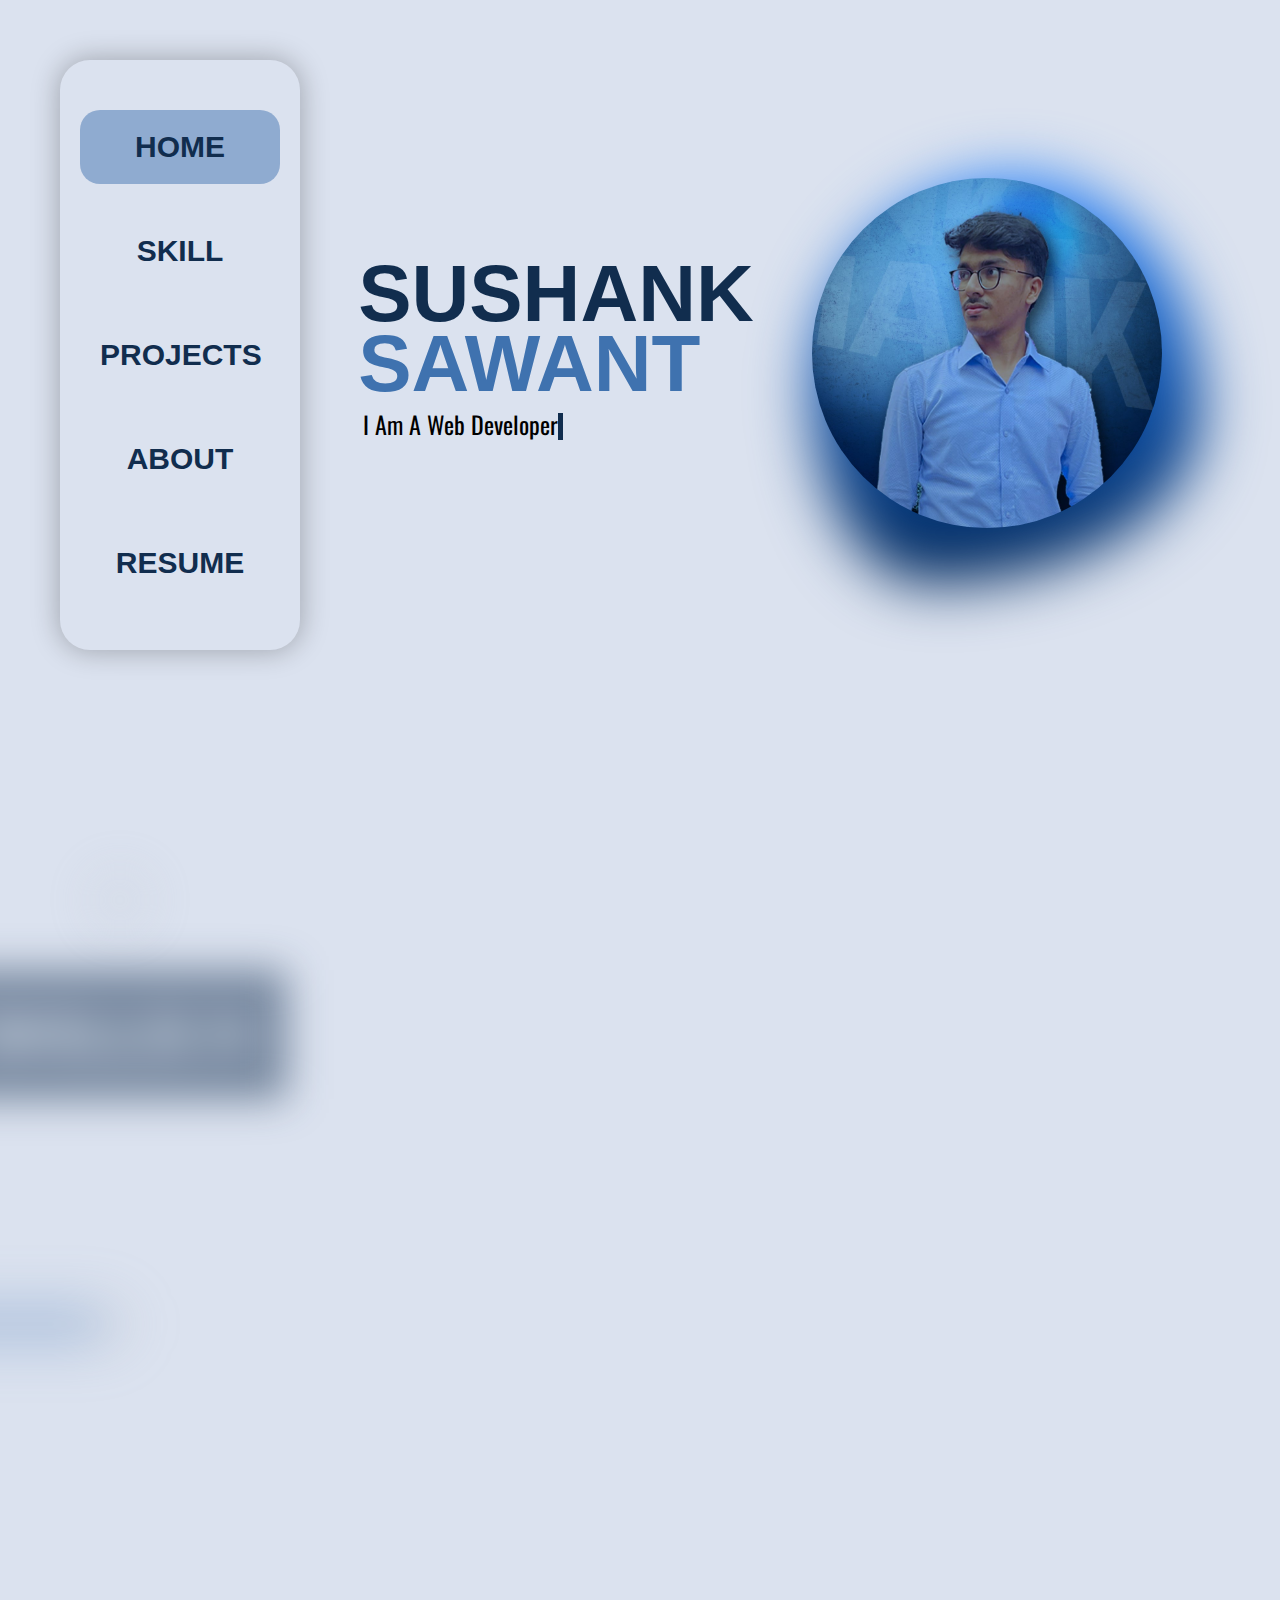
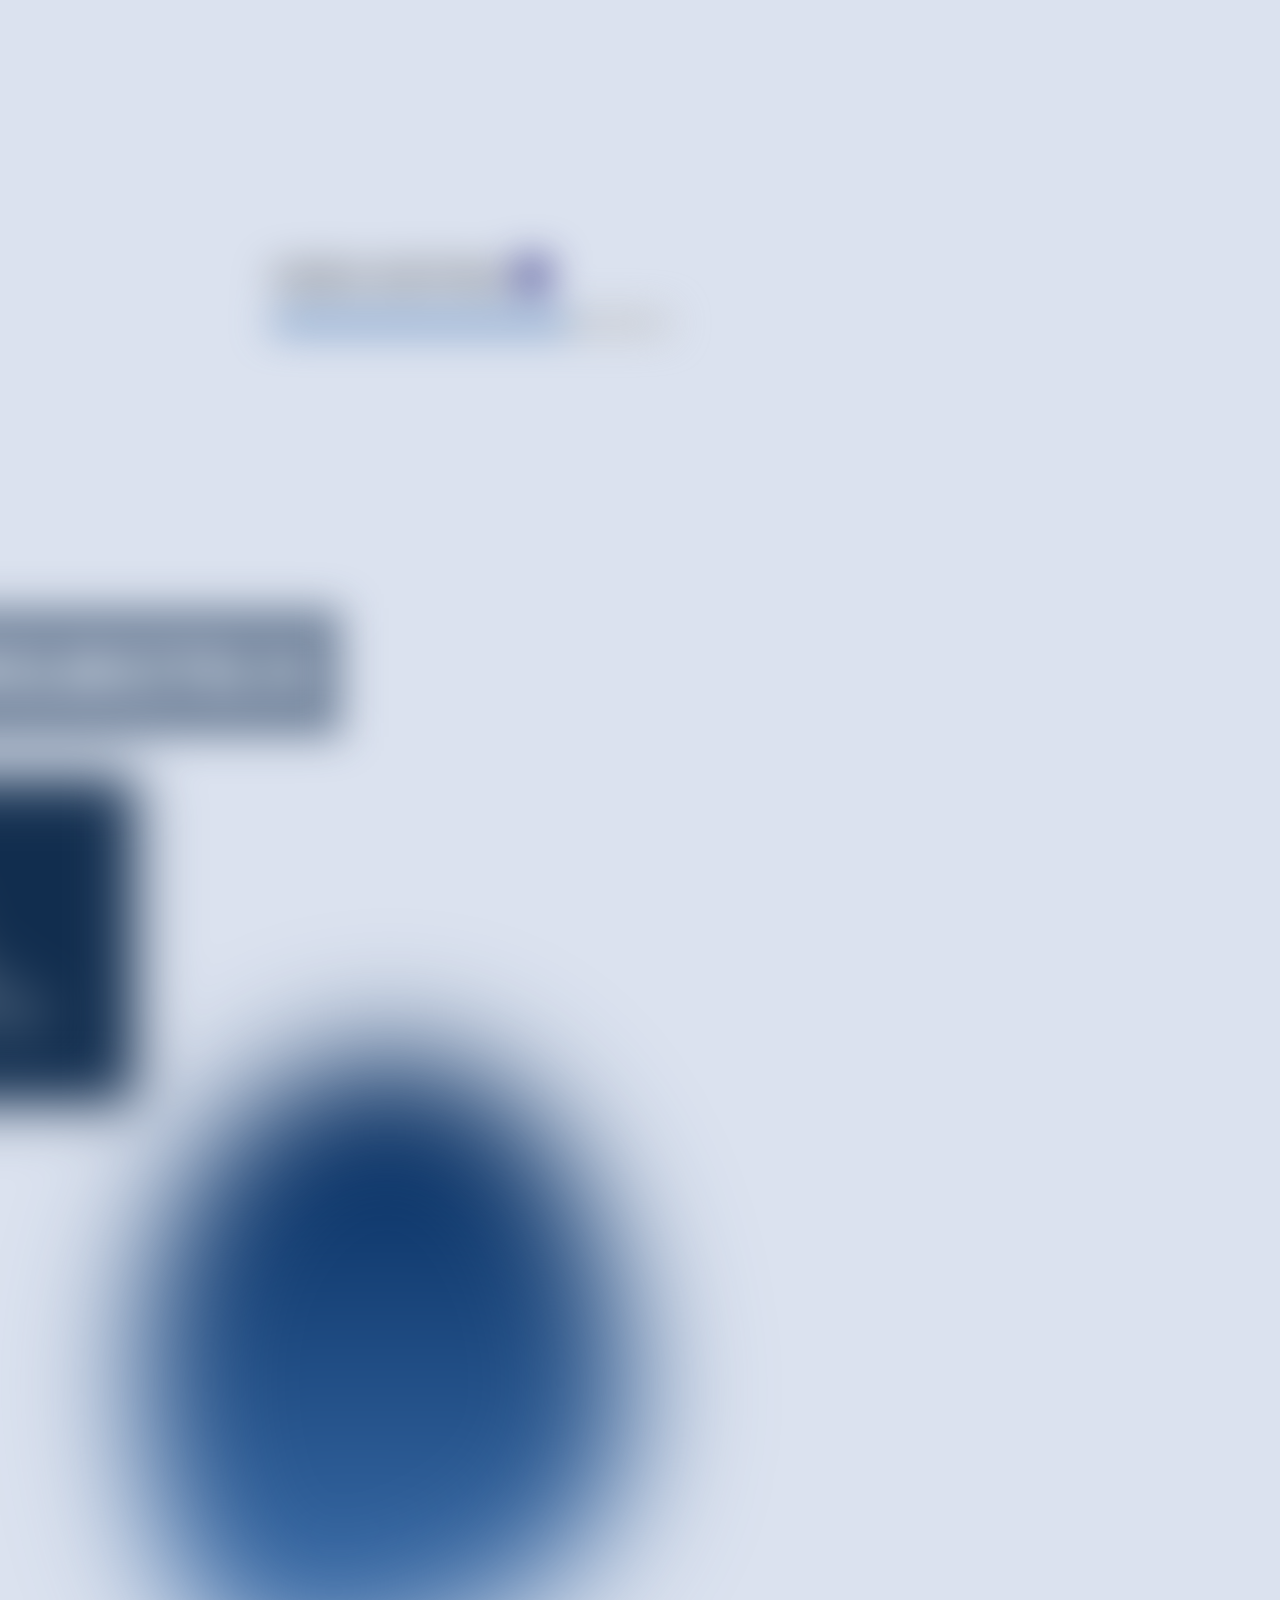
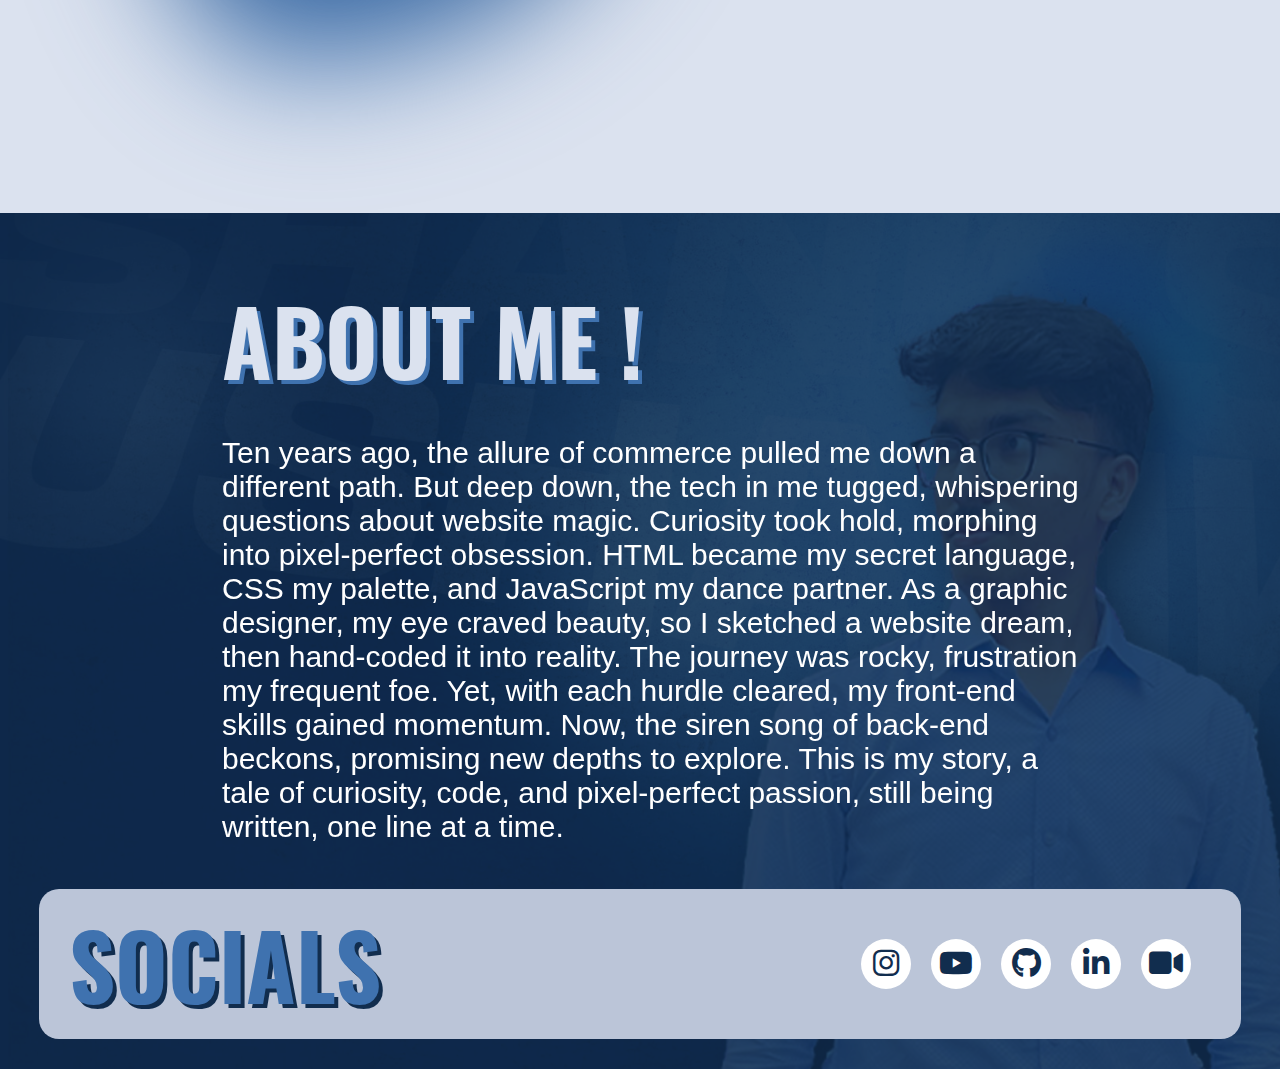
<file: index.html>
<!DOCTYPE html>
<html lang="en">
  <head>
    <meta charset="UTF-8" />
    <meta name="viewport" content="width=device-width, initial-scale=1.0" />
    <title>PORTFOLIO</title>
    <link
      rel="stylesheet"
      href="https://cdnjs.cloudflare.com/ajax/libs/font-awesome/6.5.1/css/all.min.css"
    />
    <link rel="preconnect" href="https://fonts.googleapis.com" />
    <link rel="preconnect" href="https://fonts.gstatic.com" crossorigin />
    <link
      href="https://fonts.googleapis.com/css2?family=Lato&family=Oswald&display=swap"
      rel="stylesheet"
    />
    <link rel="preconnect" href="https://fonts.googleapis.com" />
    <link rel="preconnect" href="https://fonts.gstatic.com" crossorigin />
    <link
      href="https://fonts.googleapis.com/css2?family=Alegreya:wght@700&display=swap"
      rel="stylesheet"
    />
    <link
      rel="stylesheet"
      href="https://fonts.googleapis.com/css2?family=Material+Symbols+Outlined:opsz,wght,FILL,GRAD@24,400,0,0"
    />
    <link rel="stylesheet" href="style2.css" />
  </head>
  <body>
    <div class="mob-sidebar">
      <span class="material-symbols-outlined menuicon" onclick="dMenu()">
        menu
      </span>
      <span class="material-symbols-outlined closeicon" onclick="cMenu()">
        close
      </span>
      <div class="mobsidebar" id="sidebar">
        <ul>
          <a href="#home"
            ><li id="active">
              <h4>home</h4>
              <span class="material-symbols-outlined"> home </span>
            </li></a
          >
          <a href="#skill"
            ><li>
              <h4>skill</h4>
              <span class="material-symbols-outlined"> code </span>
            </li></a
          >
          <a href="#projectmain"
            ><li>
              <h4>projects</h4>
              <span class="material-symbols-outlined"> web </span>
            </li></a
          >
          <a href="#about"
            ><li>
              <h4>about</h4>
              <span class="material-symbols-outlined"> account_circle </span>
            </li></a
          >
          <a href=""
            ><li>
              <h4>resume</h4>
              <span class="material-symbols-outlined"> download </span>
            </li></a
          >
        </ul>
      </div>
    </div>

    <!-- home section -->
    <div class="mainhome" id="home">
      <div class="sidebar">
        <ul>
          <a href="#home"
            ><li id="active">
              <h4>home</h4>
              <span class="material-symbols-outlined"> home </span>
            </li></a
          >
          <a href="#skill"
            ><li>
              <h4>skill</h4>
              <span class="material-symbols-outlined"> code </span>
            </li></a
          >
          <a href="#projectmain"
            ><li>
              <h4>projects</h4>
              <span class="material-symbols-outlined"> web </span>
            </li></a
          >
          <a href="#about"
            ><li>
              <h4>about</h4>
              <span class="material-symbols-outlined"> account_circle </span>
            </li></a
          >
          <a href=""
            ><li>
              <h4>resume</h4>
              <span class="material-symbols-outlined"> download </span>
            </li></a
          >
        </ul>
      </div>
      <div class="intro">
        <div class="details">
          <h1 class="mainh1">sushank</h1>
          <h1 class="sech1">sawant</h1>
          <p>i am a <span></span></p>
        </div>
        <div class="ppp"><img src="images/2.jpg" alt="" width="100px" /></div>
      </div>
    </div>
    <!-- home section end -->
    <div class="othersections">
      <div class="sidebar reveal" id="oTabs">
        <span class="material-symbols-outlined menus"> menu </span>
        <ul>
          <a href="#home"
            ><li>
              <h4>home</h4>
              <span class="material-symbols-outlined"> home </span>
            </li></a
          >
          <a href="#skill"
            ><li>
              <h4>skill</h4>
              <span class="material-symbols-outlined"> code </span>
            </li></a
          >
          <a href="#projectmain"
            ><li>
              <h4>projects</h4>
              <span class="material-symbols-outlined"> web </span>
            </li></a
          >
          <a href="#about"
            ><li>
              <h4>about</h4>
              <span class="material-symbols-outlined"> account_circle </span>
            </li></a
          >
          <!-- <a href=""
            ><li>
              <h4>resume</h4>
              <span class="material-symbols-outlined"> download </span>
            </li></a
          > -->
        </ul>
      </div>
      <!-- skill section start -->
      <div class="mainskill reveal" id="skill">
        <!-- <a href="#home"><div class="topbtn">TOP🔼</div></a> -->
        <div class="skilltitle">
          <h1>&lt; skills /&gt;</h1>
        </div>
        <div class="skillsec reveal">
          <div class="skilltype"><h1>web devlopement</h1></div>
          <div class="skillbox">
            <div class="skilldisplay">
              <h1 class="htmli">html</h1>
              <div class="progressbarback">
                <div class="progress" id="html"></div>
              </div>
            </div>
            <div class="skilldisplay">
              <h1 class="cssi">css</h1>
              <div class="progressbarback">
                <div class="progress" id="css"></div>
              </div>
            </div>
            <div class="skilldisplay">
              <h1 class="jsi">JavaScript</h1>
              <div class="progressbarback">
                <div class="progress" id="js"></div>
              </div>
            </div>
          </div>
        </div>
        <div class="skillsec reveal">
          <div class="skilltype"><h1>Frameworks</h1></div>
          <div class="skillbox">
            
            <div class="skilldisplay">
              <h1 class="bootsi">Bootstrap</h1>
              <!-- <div class="progressbarback">
                <div class="progress" id="css"></div> -->
              </div>
            </div>
            
          </div>
        </div>
        <div class="skillsec reveal">
          <div class="skilltype"><h1>other skills</h1></div>
          <div class="skillbox">
            <div class="skilldisplay">
              <h1 class="gpci">graphic designing</h1>
              <div class="progressbarback">
                <div class="progress" id="graphic"></div>
              </div>
            </div>
            <div class="skilldisplay">
              <h1 class="vei">video editing</h1>
              <div class="progressbarback">
                <div class="progress" id="videoed"></div>
              </div>
            </div>
            <div class="skilldisplay">
              <h1 class="uixi">ui / ux designing</h1>
              <div class="progressbarback">
                <div class="progress" id="uiux"></div>
              </div>
            </div>
          </div>
        </div>
      </div>
      <!-- skill section emds -->
      <!-- project section start -->
      <div class="mainproject reveal" id="projectmain">
        <a href="#home"><div class="topbtn">TOP🔼</div></a>
        <div class="skilltitle">
          <h1>&lt; projects /&gt;</h1>
        </div>
        <div class="projectscontainer reveal">
          <div class="main-proj">
            <div class="projectbox" id="main">
              <a href="projects\RECIPE APP/index.html" target="_blank">
                <div class="projectimg">
                  <img
                    src="projects\RECIPE APP/images/SharedScreenshot.jpg"
                    alt=""
                  />
                </div>
                <div class="projectdetails">
                  <h1>Recipe Book 👩🏻‍🍳</h1>
                  <p class="info">
                    A Website built using RECIPE API which helps to search recipe !
                  </p>
                </div>
              </a>
            </div>
          </div>
          <div class="projectscontainer lessimp reveal">
            <div class="projectbox highimp" id="main">
              <a href="projects\RECIPE APP/index.html" target="_blank">
                <div class="projectimg">
                  <img
                    src="projects\RECIPE APP/images/SharedScreenshot.jpg"
                    alt=""
                  />
                </div>
                <div class="projectdetails">
                  <h1>Recipe Book 👩🏻‍🍳</h1>
                  <p class="info">
                    A Website built using RECIPE API which helps to search recipe !
                  </p>
                </div>
              </a>
            </div>
            <div class="projectbox" id="main">
              <a href="projects/ECOMMERC/index.html" target="_blank">
                <div class="projectimg">
                  <img src="projects/ECOMMERC/images/SharedScreenshot.jpg" alt="" />
                </div>
                <div class="projectdetails">
                  <h1>E-COMM WEB🛒</h1>
                  <p class="info">
                    An E-Commerce Website (Frontend)
                  </p>
                </div>
              </a>
            </div>
            <div class="projectbox" id="main">
              <a href="projects/expenditure/index.html" target="_blank">
                <div class="projectimg">
                  <img src="projects/expenditure/expensess.jpg" alt="" />
                </div>
                <div class="projectdetails">
                  <h1>Expense Tracker 💸</h1>
                  <p class="info">
                    An Exciting Quiz Game With Random Questions!
                  </p>
                </div>
              </a>
            </div>
            <div class="projectbox" id="main">
              <a href="projects/quiz app/index.html" target="_blank">
                <div class="projectimg">
                  <img src="projects/quiz app/qg.jpg" alt="" />
                </div>
                <div class="projectdetails">
                  <h1>Quiz Game🧠</h1>
                  <p class="info">
                    An Exciting Quiz Game With Random Questions!
                  </p>
                </div>
              </a>
            </div>
            <!-- <div class="projectbox" id="main">
              <a href="projects/tweet generator/index.html" target="_blank">
                <div class="projectimg">
                  <img src="projects/tweet generator/tweet.jpg" alt="" />
                </div>
                <div class="projectdetails">
                  <h1>Live Tweet Template 🔴</h1>
                  <p class="info">
                    Live text update from input to tweet template.
                  </p>
                </div>
              </a>
            </div> -->
            <div class="projectbox" id="main">
              <a href="projects/to do list/index.html" target="_blank">
                <div class="projectimg">
                  <img src="projects/to do list/todolist.jpg" alt="" />
                </div>
                <div class="projectdetails">
                  <h1>To-Do-List 📃</h1>
                  <p class="info">Add Your To Do Items!</p>
                </div>
              </a>
            </div>
            <!-- <div class="projectbox" id="main">
              <a href="projects/clock/index.html" target="_blank">
                <div class="projectimg">
                  <img src="projects/clock/SharedScreenshot.jpg" alt="" />
                </div>
                <div class="projectdetails">
                  <h1>Clock Website⌚</h1>
                  <p class="info">Just a Live Clock!</p>
                </div>
              </a>
            </div> -->
            <!-- <div class="projectbox">
              <a href="projects/color changer/index.html" target="_blank">
                <div class="projectimg">
                  <img src="projects/color changer/colorgenweb.jpg" alt="" />
                </div>
                <div class="projectdetails">
                  <h1>Random Color generator🎨</h1>
                  <p class="info">
                    A button has been assigned a function which when clicked
                    generates random hex code and shows the output in the
                    background.
                  </p>
                </div>
              </a>
            </div> -->
            <div class="projectbox">
              <a
                href="https://sushanksawant.github.io/motivate/"
                target="_blank"
              >
                <div class="projectimg">
                  <img
                    src="images/motivate.jpg"
                    alt=""
                  />
                </div>
                <div class="projectdetails">
                  <h1>Get Motivated!⚡</h1>
                  <p class="info">
                    Random quotes generator for your daily motivation!
                  </p>
                </div>
              </a>
            </div>
            <!-- <div class="projectbox">
              <a
                href="projects/Drum Kit Starting Files/Drum Kit Starting Files/index.html"
                target="_blank"
              >
                <div class="projectimg">
                  <img
                    src="projects/Drum Kit Starting Files/Drum Kit Starting Files/images/drumweb.jpg"
                    alt=""
                  />
                </div>
                <div class="projectdetails">
                  <h1>Drum Kit!🥁</h1>
                  <p class="info">
                    You can use mouse or keyboard to play the drum each
                    button(box) has been assigned different drum sounds.
                  </p>
                </div>
              </a>
            </div> -->
            <!--  <div class="projectbox">
              <a href="projects/dice game/dice.html" target="_blank">
                <div class="projectimg">
                  <img src="projects/dice game/diceface/diceweb.jpg" alt="" />
                </div>
                <div class="projectdetails">
                  <h1>The Dice Roller🎲</h1>
                  <p class="info">Genrates Random Dice Faces On Each refresh</p>
                </div>
              </a>
            </div> -->
            <!-- <div class="projectbox">
              <a href="projects/youtube clone/yt.html" target="_blank">
                <div class="projectimg">
                  <img src="projects/youtube clone/ytss.jpg" alt="" />
                </div>
                <div class="projectdetails">
                  <h1>Youtube Clone</h1>
                  <p class="info">Made Using Only HTML AND CSS</p>
                </div>
              </a>
            </div> -->
          </div>
        </div>
      </div>

      <!-- project section end -->
      <!-- Resume Section START -->
      <!-- Resume Section END -->
    </div>
    <div class="mainabout" id="about">
      <a href="#home"><div class="topbtn">TOP🔼</div></a>
      <div class="skilltitle">
        <!-- <h1>&lt; about /&gt;</h1> -->
        <div class="qualification">
          <div class="quali" id="q1">
            <h2>ssc</h2>
            <p>
              Marking the culmination of my foundational education, I proudly
              hold the Secondary School Certificate (SSC) from St. Paul's High
              School, Dadar. This certificate signifies my successful completion
              of ten years of rigorous academic pursuits, laying the groundwork
              for future endeavors. My experience at St. Paul's High School not
              only equipped me with essential knowledge and skills, but also
              nurtured valuable values and personal growth. It serves as a
              testament to my dedication, perseverance, and the invaluable
              guidance received from my teachers and mentors.
            </p>
          </div>
          <div class="quali" id="q2">
            <h2>hsc</h2>
            <p>
              Building upon the solid foundation of my SSC, I subsequently
              earned the Higher Secondary Certificate (HSC) from M. D. College,
              Parel. This two-year period, encompassing grades 11 and 12, marked
              a period of deeper exploration and specialization in chosen
              subjects. The rigorous curriculum at M. D. College challenged me
              intellectually, honed my critical thinking skills, and prepared me
              for further academic challenges. I am grateful for the
              knowledgeable faculty and supportive environment that fostered my
              academic growth and personal development during this crucial
              juncture. Receiving the HSC signifies not only the successful
              completion of this stage of education but also my dedication to
              academic pursuits and pursuit of higher goals.
            </p>
          </div>
          <div class="quali" id="q3">
            <h2>graduation</h2>
            <p>
              Following my HSC, I pursued a B.Com. degree at Bhavan's College,
              Girgaon. This rigorous program (13th-15th standards) instilled in
              me a deep understanding of commerce, preparing me for a
              flourishing career path. I'm proud to have successfully navigated
              this journey, acquiring the knowledge and skills to confidently
              enter the professional world.
            </p>
          </div>
        </div>
        <div class="abouttitle">
          <div class="content">
            <h1>about me !</h1>
            <p>
              Ten years ago, the allure of commerce pulled me down a different
              path. But deep down, the tech in me tugged, whispering questions
              about website magic. Curiosity took hold, morphing into
              pixel-perfect obsession. HTML became my secret language, CSS my
              palette, and JavaScript my dance partner. As a graphic designer,
              my eye craved beauty, so I sketched a website dream, then
              hand-coded it into reality. The journey was rocky, frustration my
              frequent foe. Yet, with each hurdle cleared, my front-end skills
              gained momentum. Now, the siren song of back-end beckons,
              promising new depths to explore. This is my story, a tale of
              curiosity, code, and pixel-perfect passion, still being written,
              one line at a time.
            </p>
          </div>
          <div class="socials">
            <h1>Socials</h1>
            <div class="links">
              <a
                href="https://www.instagram.com/sushankk_"
                id="instagramid"
                target="_blank"
                ><div class="circle">
                  <i class="fa-brands fa-instagram"></i></div
              ></a>
              <a
                href="https://www.youtube.com/@sushanksawant"
                id="youtubeid"
                target="_blank"
                ><div class="circle">
                  <i class="fa-brands fa-youtube"></i></div
              ></a>
              <a
                href="https://github.com/SushankSawant"
                id="githubid"
                target="_blank"
                ><div class="circle">
                  <i class="fa-brands fa-github"></i></div
              ></a>
              <a
                href="https://www.linkedin.com/in/sushank-sawant-a5a019278/"
                id="linkedinid"
                target="_blank"
                ><div class="circle">
                  <i class="fa-brands fa-linkedin-in"></i></div
              ></a>
              <a
                href="https://www.instagram.com/appealing.visuals"
                id="instagramid"
                target="_blank"
                ><div class="circle">
                  <i class="fa-solid fa-video"></i></div
              ></a>
            </div>
          </div>
        </div>
      </div>
    </div>

    <script src="index.js"></script>
  </body>
</html>
</file>
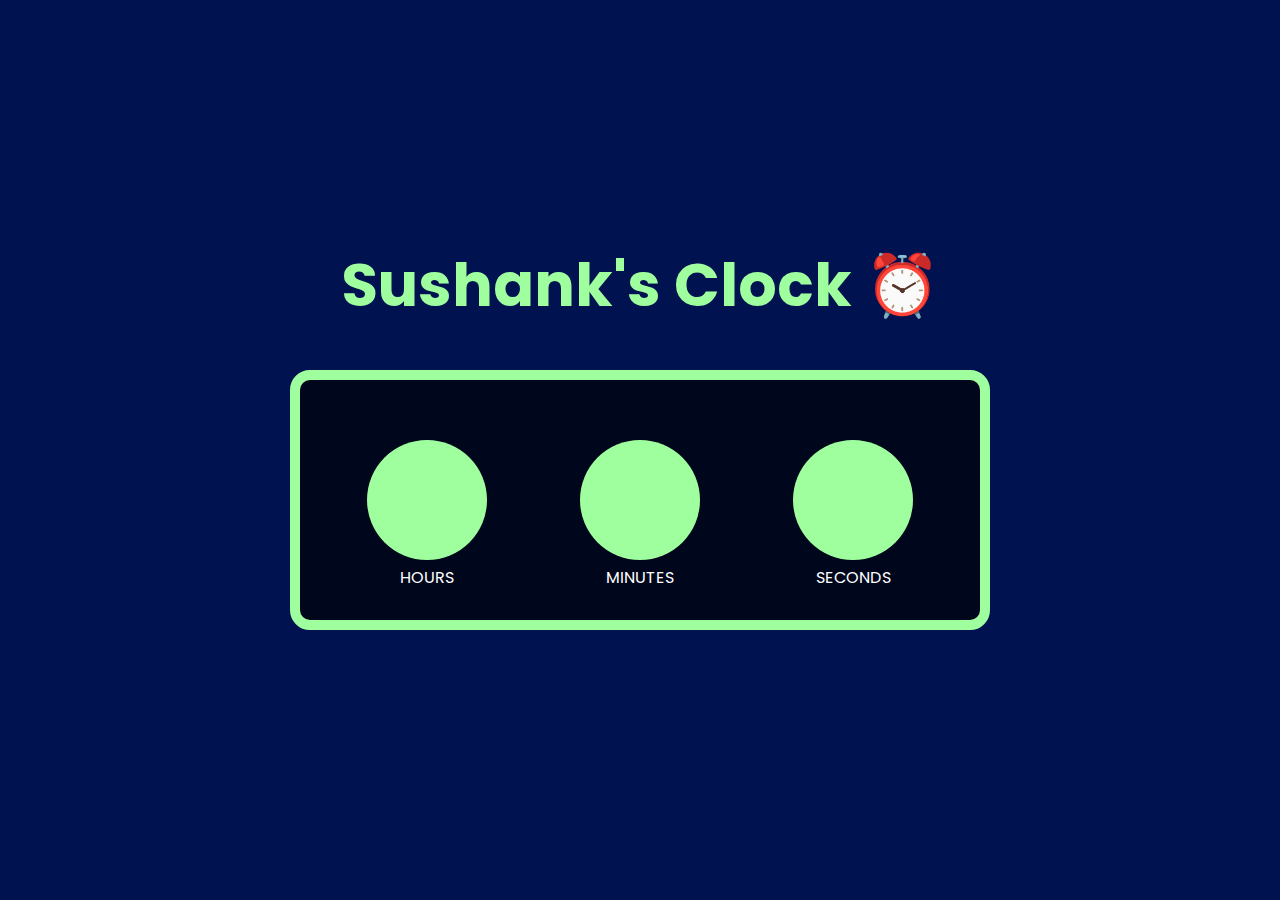
<file: projects/clock/index.html>
<!DOCTYPE html>
<html lang="en">
  <head>
    <meta charset="UTF-8" />
    <meta name="viewport" content="width=device-width, initial-scale=1.0" />
    <link rel="preconnect" href="https://fonts.googleapis.com" />
    <link rel="preconnect" href="https://fonts.gstatic.com" crossorigin />
    <link
      href="https://fonts.googleapis.com/css2?family=Poppins:wght@400;700;800&display=swap"
      rel="stylesheet"
    />
    <link rel="stylesheet" href="style.css" />
    <title>Document</title>
  </head>
  <body>
    <h1 class="header">Sushank's Clock ⏰</h1>
    <div class="clock">
      <div class="boxes" id="hours"><h1 id="h"></h1></div>
      <div class="boxes" id="mins"><h1 id="m"></h1></div>
      <div class="boxes" id="secs"><h1 id="s"></h1></div>
    </div>
    <script src="script.js"></script>
  </body>
</html>
</file>
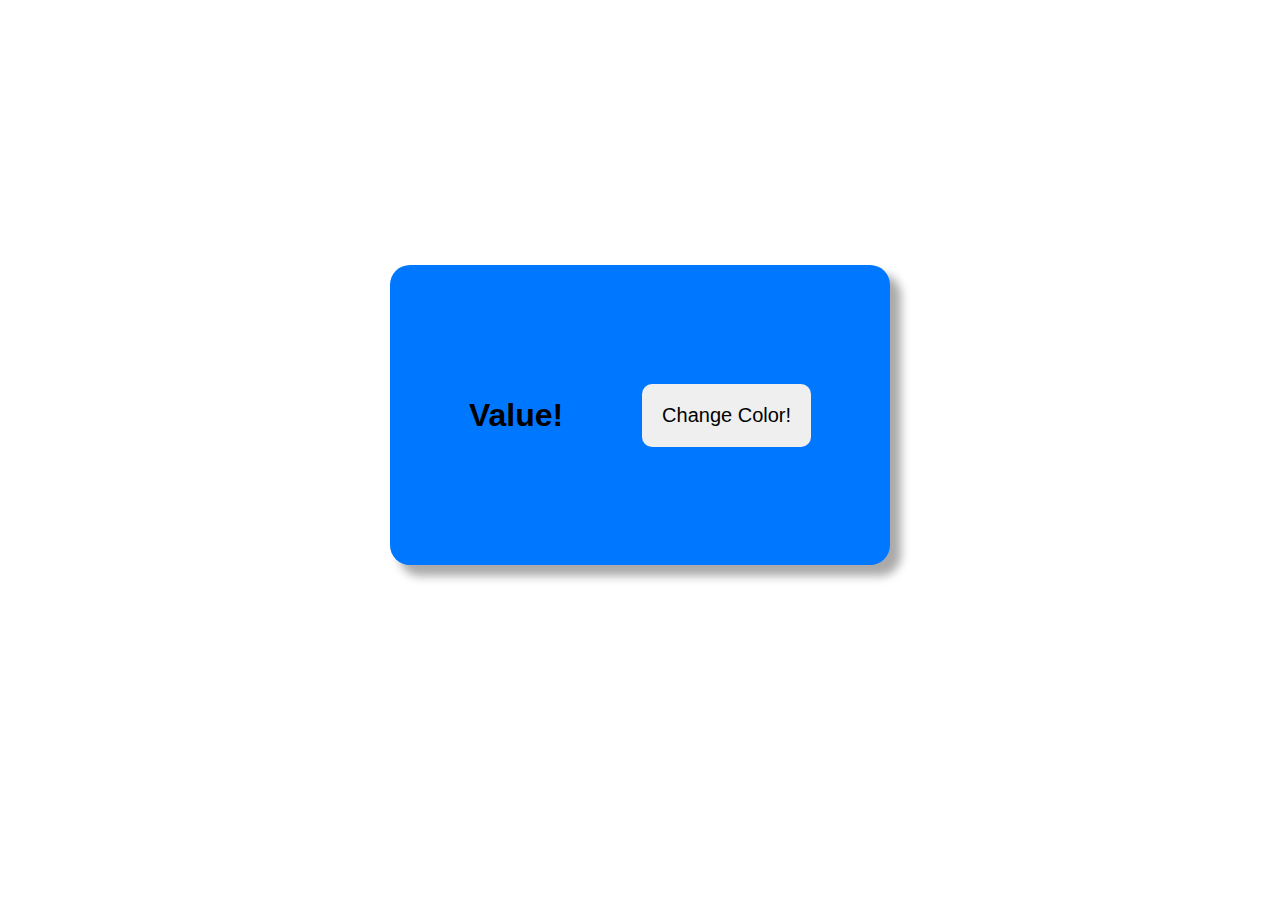
<file: projects/color changer/index.html>
<!DOCTYPE html>
<html lang="en">
  <head>
    <meta charset="UTF-8" />
    <meta name="viewport" content="width=device-width, initial-scale=1.0" />
    <link rel="stylesheet" href="style.css" />
    <title>Document</title>
  </head>
  <body>
    <div class="box">
      <h1 id="value">Value!</h1>
      <!-- <input type="text" id="input" /> -->
      <button id="btn">Change Color!</button>
    </div>

    <script src="script.js"></script>
  </body>
</html>
</file>
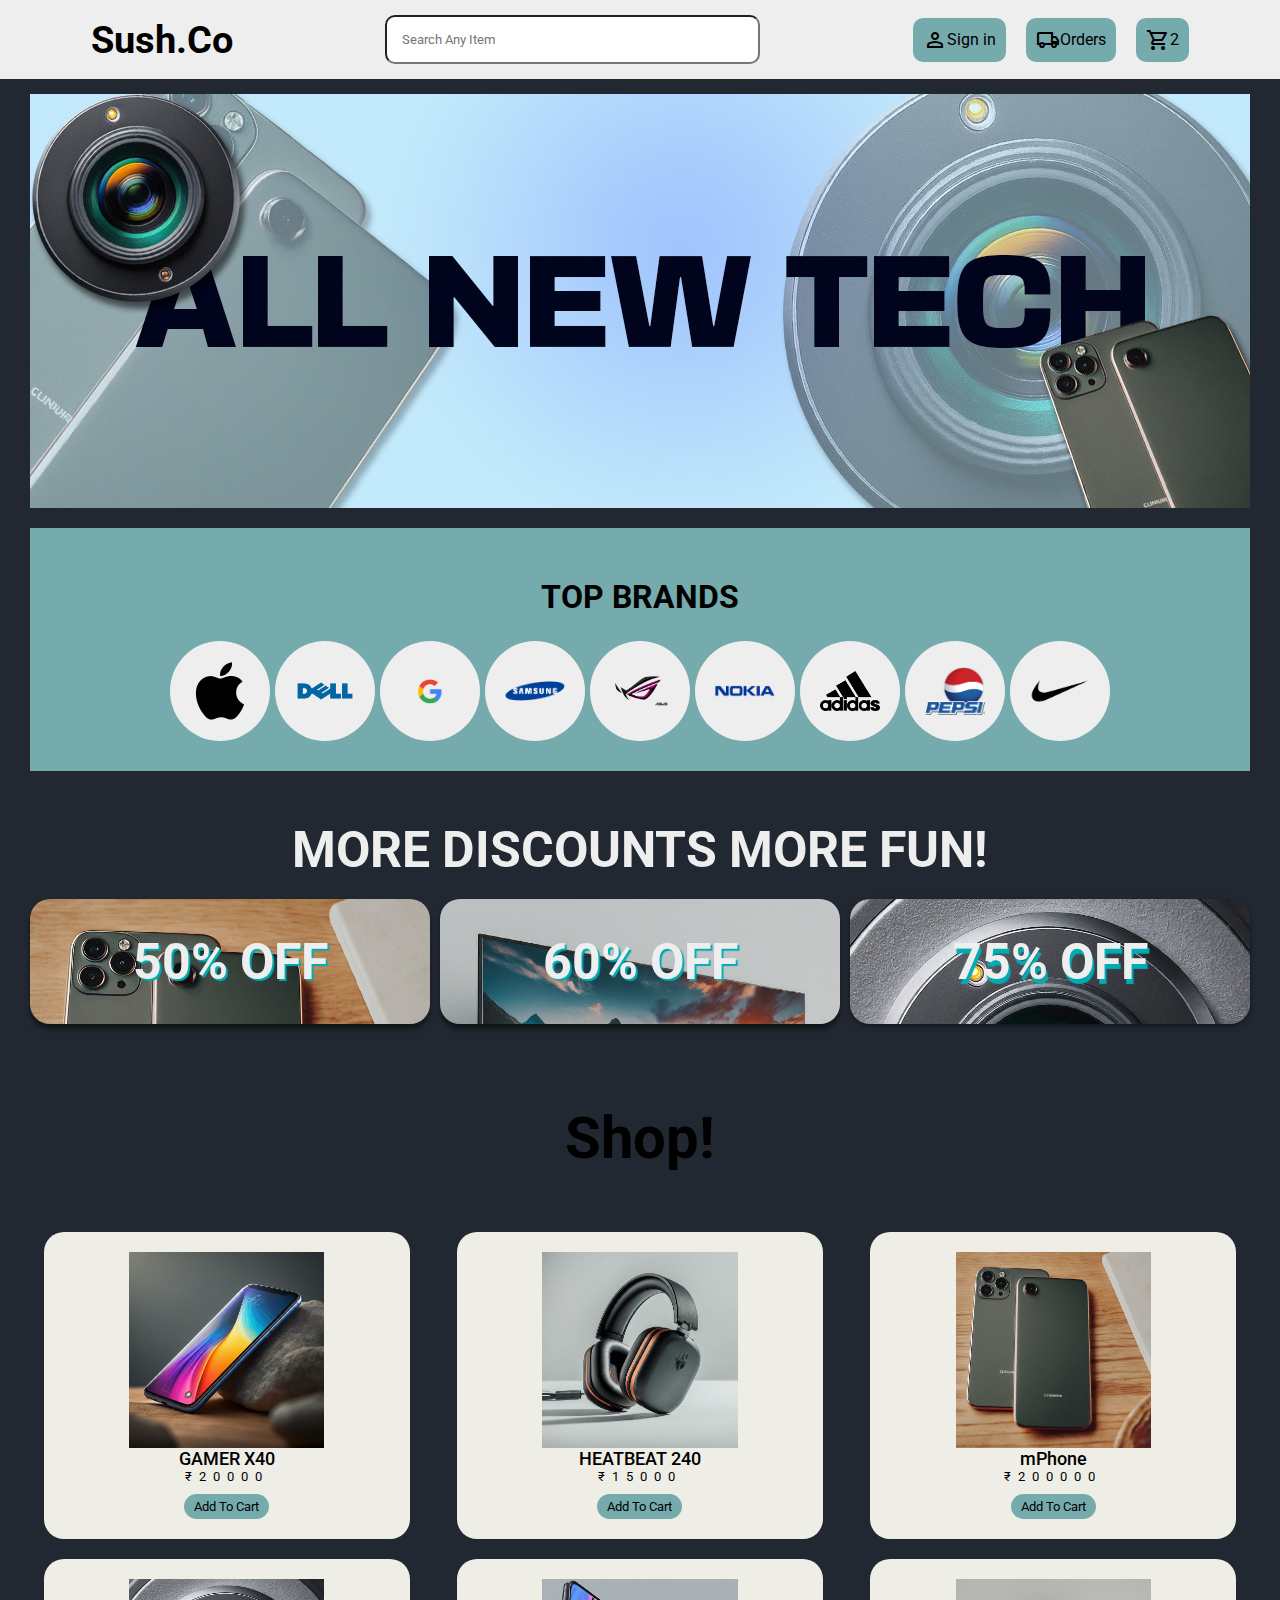
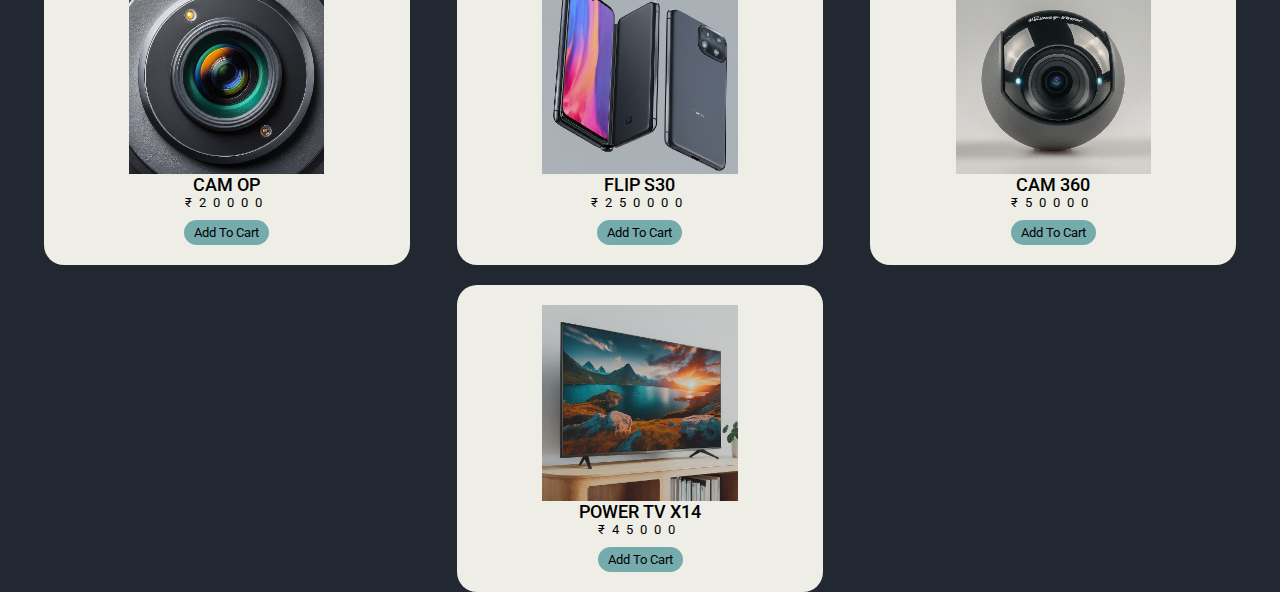
<file: projects/ECOMMERC/index.html>
<!DOCTYPE html>
<html lang="en">
  <head>
    <meta charset="UTF-8" />
    <meta name="viewport" content="width=device-width, initial-scale=1.0" />
    <link
      rel="stylesheet"
      href="https://fonts.googleapis.com/css2?family=Material+Symbols+Outlined:opsz,wght,FILL,GRAD@24,400,0,0"
    />
    <link rel="preconnect" href="https://fonts.googleapis.com" />
    <link rel="preconnect" href="https://fonts.gstatic.com" crossorigin />
    <link
      href="https://fonts.googleapis.com/css2?family=Roboto:ital,wght@0,100;0,300;0,400;0,500;0,700;0,900;1,100;1,300;1,400;1,500;1,700;1,900&display=swap"
      rel="stylesheet"
    />
    <link rel="stylesheet" href="style.css" />
    <title>E-Comm</title>
  </head>
  <body>
    <!-- SHOPPING cart -->
    <div class="carttab">
      <h1>Shopping cart</h1>
      <div class="listCart showtab">
        <div class="item">
          <div class="image">
            <img
              src="images/products/Gemini_Generated_Image_40hyv940hyv940hy.jpeg"
              alt=""
            />
          </div>
          <div class="name">NAME PRODUCT</div>
          <div class="totalPrice">
            ₹50000
          </div>
          <div class="quantity">
            <span class="minus"><</span>
            <span>1</span>
            <span class="plus">></span>
          </div>
        </div>
        <div class="item">
          <div class="image">
            <img
              src="images/products/Gemini_Generated_Image_40hyv940hyv940hy.jpeg"
              alt=""
            />
          </div>
          <div class="name">NAME PRODUCT</div>
          <div class="totalPrice">
            ₹50000
          </div>
          <div class="quantity">
            <span class="minus"><</span>
            <span>1</span>
            <span class="plus">></span>
          </div>
        </div>
      </div>
      <div class="btn">
        <button class="closeCartBtn">CLOSE</button>
        <button class="checkOut">CHECKOUT</button>
      </div>
    </div>
    <!-- SHOPPING cart -->
    <!-- LOGIN FORM -->
    <div class="loginform displaynone" id="loginfrm">
      <form action="">
        <span
          class="material-symbols-outlined"
          id="closebtn"
          onclick="closeLogin()"
        >
          cancel
        </span>
        <h1>SIGN-IN</h1>
        <div class="inpts">
          <label for="name">Username</label>
          <input
            id="nameInp"
            placeholder="Enter First Name Only"
            type="text"
            required
          />
        </div>
        <div class="inpts">
          <label for="password">Password</label>
          <input
            name="password"
            placeholder="Enter Random Word"
            type="password"
            required
          />
        </div>
        <div class="btn" id="loginbtn" onclick="nameChange()">
          <h3>LOGIN</h3>
        </div>
        <a href="#">Forgot password?</a>
      </form>
    </div>
    <!--  -->
    <div class="navbar">
      <a href="" class="logo">Sush.Co</a>
      <!-- <span class="material-symbols-outlined" id="openMenu" onclick="openM()"> menu </span> -->
      <input type="text" class="searchbar" placeholder="Search Any Item" />
      <div class="navigations">
        <div class="login" onclick="openLogin()">
          <span class="material-symbols-outlined"> person </span>Sign in
        </div>
        <a href="orders.html" class="orders"
          ><span class="material-symbols-outlined"> local_shipping </span>
          Orders</a
        >
        <div class="cart" onclick="openCart()">
          <span class="material-symbols-outlined"> shopping_cart </span>
          <span>2</span>
        </div>
      </div>
      <!-- </div>
    <div class="mobnavbar">
      <div class="navigations">
        <div class="login" onclick="openLogin()">
          <span class="material-symbols-outlined"> person </span>Sign in
        </div>
        <a href="orders.html" class="orders"
          ><span class="material-symbols-outlined"> local_shipping </span
          >Orders</a
        >
        <div class="cart" onclick="openCart()">
          <span class="material-symbols-outlined"> shopping_cart </span>Cart
        </div>
      </div>

      </div> -->
      <!-- <div class="open"></div> -->
    </div>
    <div class="main">
      <div class="slider-wrapper">
        <div class="slides">
          <img class="active imgs" src="images/products/TITLE1.jpg" alt="" />
          <img class="imgs" src="images/products/TITLE2.jpg" alt="" />
          <img class="imgs" src="images/products/TITLE3.jpg" alt="" />
          <img class="imgs" src="images/products/TITLE4.jpg" alt="" />
          <!-- class="imgs" <img src="images/products/TITLE1.jpg" alt=""> -->
        </div>

        <!-- <div class="dotcontainer">
          <div class="dot active" attr="0"></div>
          <div class="dot" attr="1"></div>
          <div class="dot" attr="2"></div>
          <div class="dot" attr="3"></div>
        </div> -->
      </div>
      <!-- TOP BRANDS -->
      <div class="topbrands">
        <h1>TOP BRANDS</h1>
        <div class="top-brand-wrap">
          <div class="brandlogo">
            <img src="images/png-apple-logo-9713.png" alt="" />
          </div>
          <div class="brandlogo">
            <img src="images/dell-png-logo-3757.png" alt="" />
          </div>
          <div class="brandlogo">
            <img src="images/google-logo-history-png-2598.png" alt="" />
          </div>
          <div class="brandlogo">
            <img src="images/samsung-logo-png-1304.png" alt="" />
          </div>
          <div class="brandlogo">
            <img src="images/logo-asus-png-7168.png" alt="" />
          </div>
          <div class="brandlogo">
            <img src="images/nokia-logo-png-1486.png" alt="" />
          </div>
          <div class="brandlogo">
            <img src="images/picture-logo-42711.png" alt="" />
          </div>
          <div class="brandlogo"><img src="images/pepsi.png" alt="" /></div>
          <div class="brandlogo"><img src="images/nike.png" alt="" /></div>
        </div>
      </div>
      <!-- TOP BRANDS -->
      <!-- DISCOUNT SECTION -->
      <div class="discount-sec">
        <div class="SECNAME"><h1>MORE DISCOUNTS MORE FUN!</h1></div>
        <div class="discounts">
          <div class="distabs a"><h1>50% OFF</h1></div>
          <div class="distabs b"><h1>60% OFF</h1></div>
          <div class="distabs c"><h1>75% OFF</h1></div>
        </div>
      </div>
      <!-- DISCOUNT SECTION -->
      <!-- SHOPPING -->
      <h1 style="text-align: center; font-size: 58px; margin-top: 50px">
        Shop!
      </h1>
      <div class="listProduct">
        <div class="item">
          <img
            src="images/products/1.jpeg"
            alt=""
          />
          <h2>PRODUCT NAME</h2>
          <div class="price">₹50000</div>
          <button class="addCart">Add To Cart</button>
        </div>
      </div>
      <!-- SHOPPING -->
    </div>
    <!-- </div> -->

    <script src="script.js"></script>
  </body>
</html>
</file>
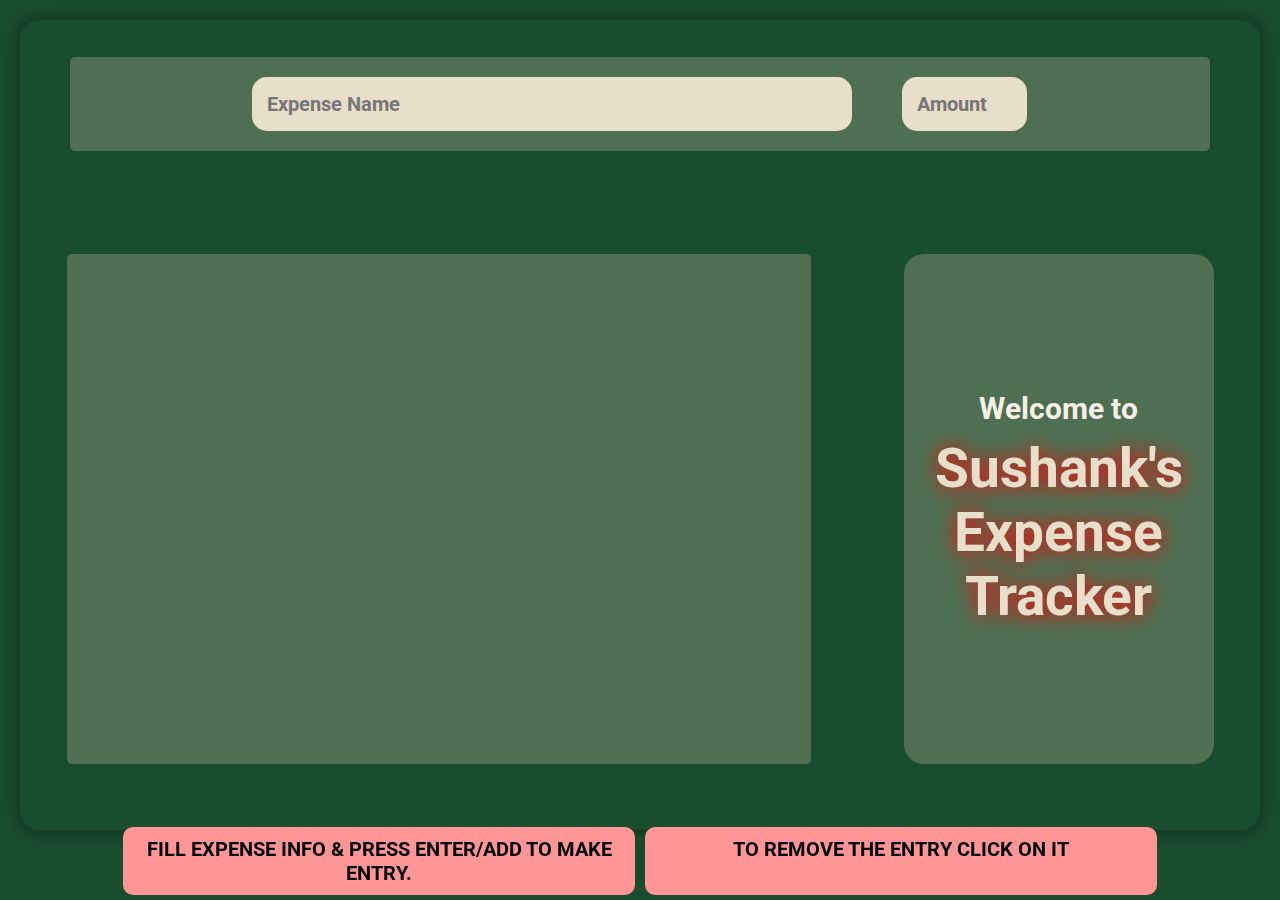
<file: projects/expenditure/index.html>
<!DOCTYPE html>
<html lang="en">
  <head>
    <meta charset="UTF-8" />
    <meta name="viewport" content="width=device-width, initial-scale=1.0" />
    <link rel="stylesheet" href="style.css" />
    <link rel="preconnect" href="https://fonts.googleapis.com" />
    <link rel="preconnect" href="https://fonts.gstatic.com" crossorigin />
    <link
      href="https://fonts.googleapis.com/css2?family=Roboto:ital,wght@0,100;0,300;0,400;0,500;0,700;0,900;1,100;1,300;1,400;1,500;1,700;1,900&display=swap"
      rel="stylesheet"
    />
    <link
      rel="stylesheet"
      href="https://fonts.googleapis.com/css2?family=Material+Symbols+Outlined:opsz,wght,FILL,GRAD@20..48,100..700,0..1,-50..200"
    />
    <title>Document</title>
  </head>
  <body>
    <div class="main">
      <div class="alerts">
        <div class="a1">
          <h1>FILL EXPENSE INFO & PRESS ENTER/ADD TO MAKE ENTRY.</h1>
        </div>
        <div class="a1"><h1>TO REMOVE THE ENTRY CLICK ON IT</h1></div>
      </div>
      <!-- <div class="input-wrapper"> -->
      <div class="input-section">
        <input type="text" id="entryname" placeholder="Expense Name" />
        <input type="number" name="amount" placeholder="Amount" id="amount" />
        <div id="button" onclick="getValue()">+</div>
      </div>
      <!-- </div> -->
      <div class="wrap">
        <ul id="data-store">
          <!--    <li class="data">
            <h1>ad</h1>
            <h1>ad</h1>
            <span class="material-symbols-outlined"> cancel </span>
          </li> -->
        </ul>
        <div class="total-exp">
          <h2 id="openText">Welcome to</h2>
          <div id="total-expense"><h1>Sushank's Expense Tracker</h1></div>
        </div>
      </div>
    </div>

    <script src="script.js"></script>
  </body>
</html>
</file>
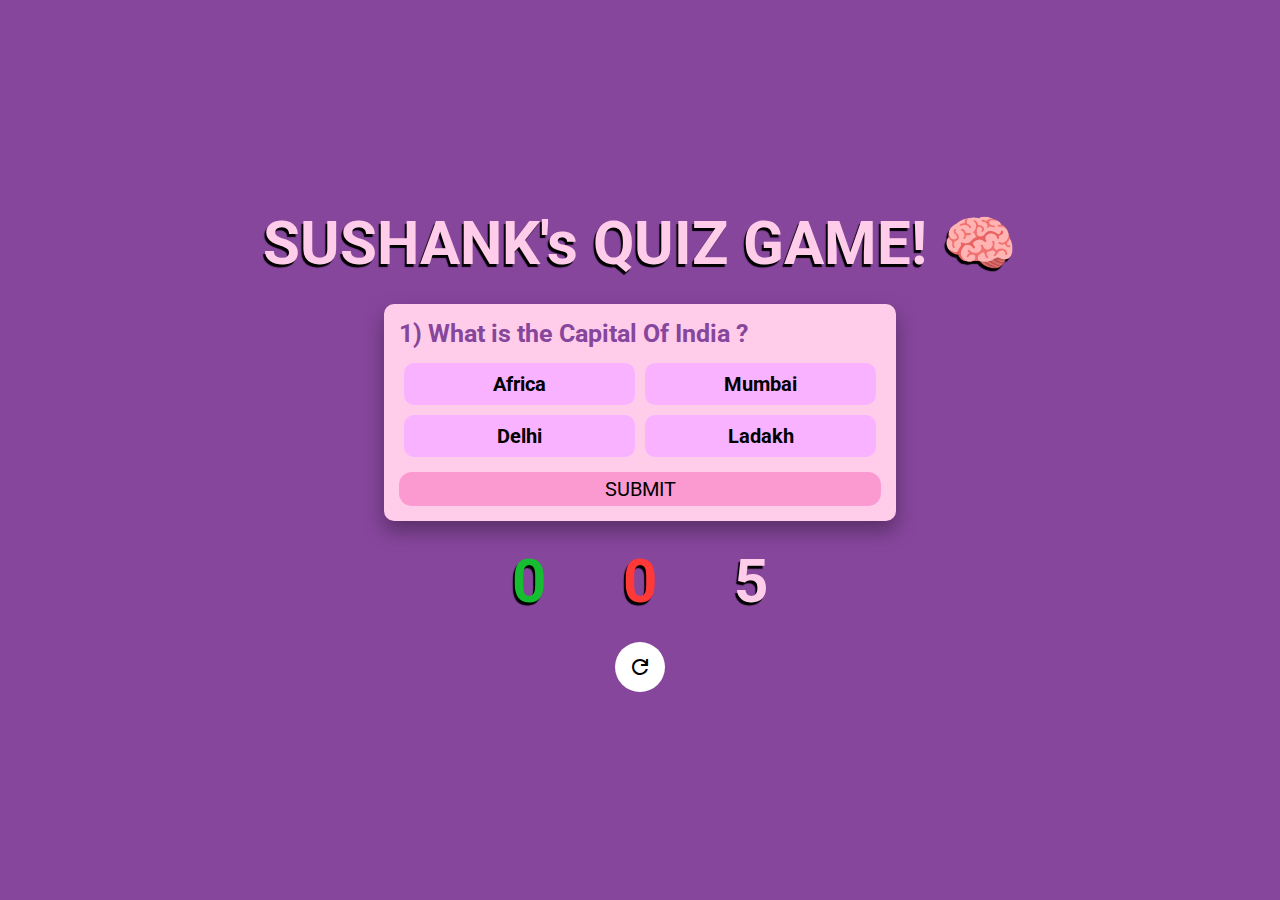
<file: projects/quiz app/index.html>
<!DOCTYPE html>
<html lang="en">
  <head>
    <meta charset="UTF-8" />
    <meta name="viewport" content="width=device-width, initial-scale=1.0" />
    <link rel="stylesheet" href="style.css" />
    <link rel="preconnect" href="https://fonts.googleapis.com" />
    <link rel="preconnect" href="https://fonts.gstatic.com" crossorigin />
    <link
      href="https://fonts.googleapis.com/css2?family=Roboto:ital,wght@0,100;0,300;0,400;0,500;0,700;0,900;1,100;1,300;1,400;1,500;1,700;1,900&display=swap"
      rel="stylesheet"
    />
    <link
      rel="stylesheet"
      href="https://fonts.googleapis.com/css2?family=Material+Symbols+Outlined:opsz,wght,FILL,GRAD@24,400,0,0"
    />
    <title>Document</title>
  </head>
  <body>
    <div class="main">
      <h1 id="title">SUSHANK's QUIZ GAME! 🧠</h1>
      <div id="box">
        <h2 id="quesBox">1) This is a dummy question?</h2>
        <div class="opts">
          <div class="row">
            <input
              class="options"
              id="optiona"
              type="radio"
              value="a"
              name="option"
              name="option"
            />
            <label for="optiona"> Option A</label>
          </div>
          <div class="row">
            <input
              class="options"
              id="optionb"
              type="radio"
              value="b"
              name="option"
            />
            <label for="optionb"> Option B</label>
          </div>
          <div class="row">
            <input
              class="options"
              id="optionc"
              type="radio"
              value="c"
              name="option"
            />
            <label for="optionc"> Option C</label>
          </div>
          <div class="row">
            <input
              class="options"
              id="optiond"
              type="radio"
              value="d"
              name="option"
            />
            <label for="optiond"> Option D</label>
          </div>
        </div>
        <button class="btn" onclick="submitQuiz()">SUBMIT</button>
      </div>
      <div class="score">
        <h1 id="rscore">0</h1>
        <h1 id="wscore">0</h1>
        <h1 id="tscore"></h1>
      </div>
      <div id="resetbtn" onclick="location.reload()">
        <span class="material-symbols-outlined reload"> refresh </span>
      </div>
    </div>
    <script src="script.js"></script>
  </body>
</html>
</file>
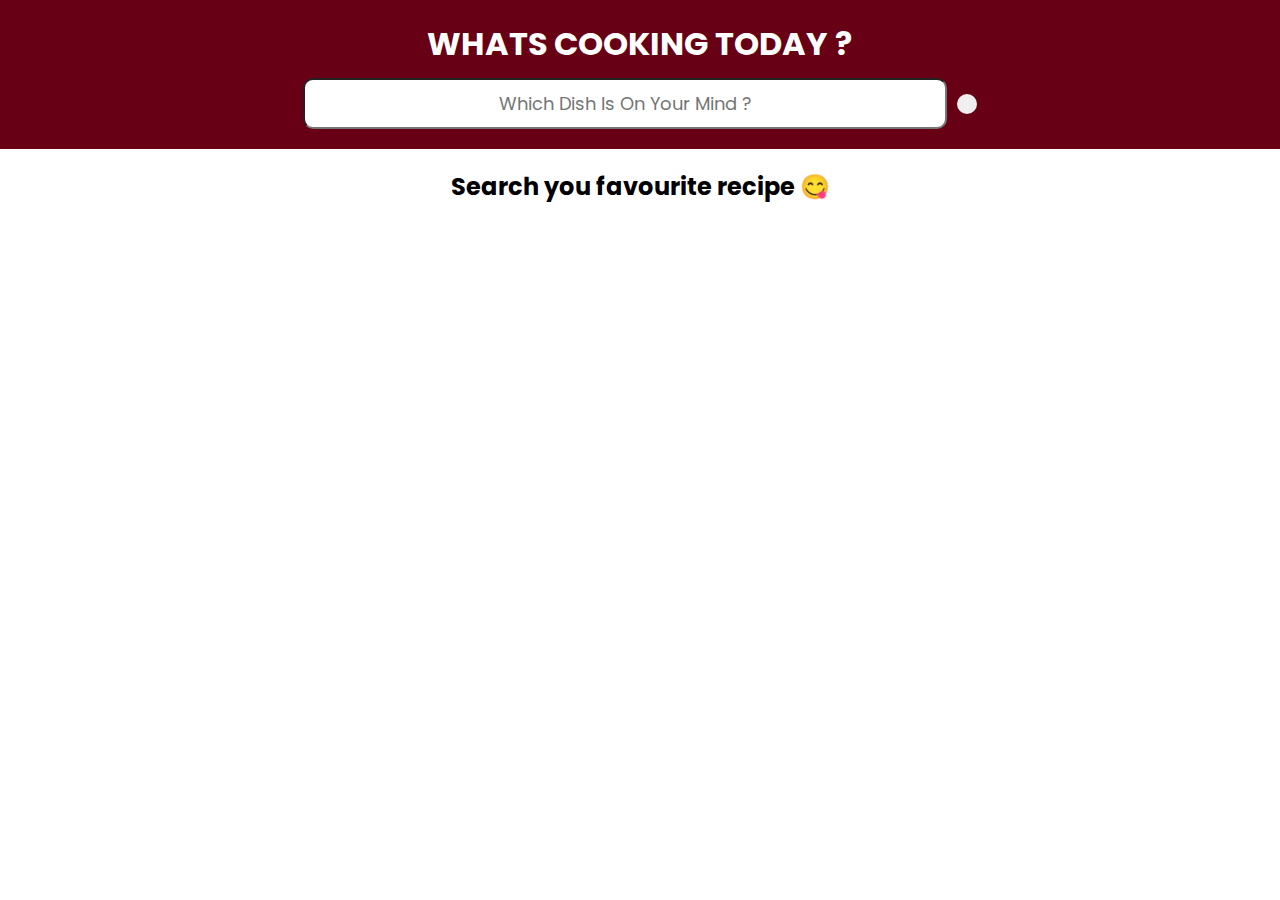
<file: projects/RECIPE APP/index.html>
<!DOCTYPE html>
<html lang="en">
  <head>
    <meta charset="UTF-8" />
    <meta name="viewport" content="width=device-width, initial-scale=1.0" />
    <link rel="stylesheet" href="style.css" />
    <link
      rel="stylesheet"
      href="https://cdnjs.cloudflare.com/ajax/libs/font-awesome/6.5.2/css/all.min.css"
      integrity="sha512-SnH5WK+bZxgPHs44uWIX+LLJAJ9/2PkPKZ5QiAj6Ta86w+fsb2TkcmfRyVX3pBnMFcV7oQPJkl9QevSCWr3W6A=="
      crossorigin="anonymous"
      referrerpolicy="no-referrer"
    />
    <link rel="preconnect" href="https://fonts.googleapis.com" />
    <link rel="preconnect" href="https://fonts.gstatic.com" crossorigin />
    <link
      href="https://fonts.googleapis.com/css2?family=Poppins:ital,wght@0,100;0,200;0,300;0,400;0,500;0,600;0,700;0,800;0,900;1,100;1,200;1,300;1,400;1,500;1,600;1,700;1,800;1,900&display=swap"
      rel="stylesheet"
    />
    <title>RECIPE APP</title>
  </head>
  <body>
    <header>
      <nav>
        <h1>WHATS COOKING TODAY ?</h1>
        <form>
          <input
            type="text"
            class="searchbox"
            placeholder="Which dish is on your mind ?"
          />
          <button class="searchbtn">
            <i class="fa-solid fa-magnifying-glass"></i>
          </button>
        </form>
      </nav>
    </header>
    <main>
      <section>
        <div class="results"></div>
        <div class="recipe-container">
          <h2>Search you favourite recipe 😋</h2>
        </div>
        <div class="recipeDetails">
          <!-- <h1>RECIPE</h1> -->
          <button class="recipeClose"><i class="fa-solid fa-xmark"></i></button>
          <div class="recipeContent">
            
          </div>
        </div>
      </section>
    </main>
    <script src="script.js"></script>
  </body>
</html>
</file>
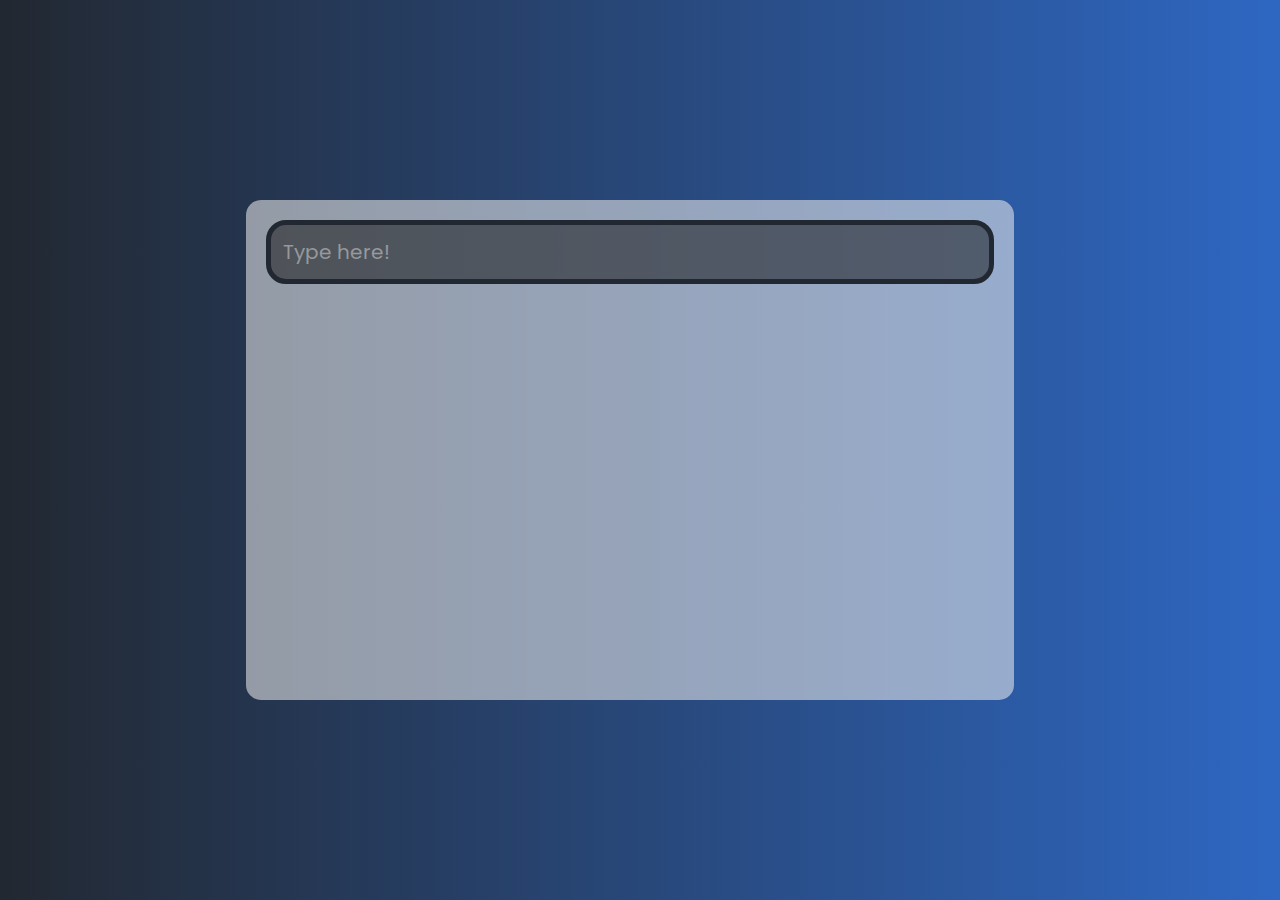
<file: projects/to do list/index.html>
<!DOCTYPE html>
<html lang="en">
  <head>
    <meta charset="UTF-8" />
    <meta name="viewport" content="width=device-width, initial-scale=1.0" />
    <link rel="stylesheet" href="style.css" />
    <link rel="preconnect" href="https://fonts.googleapis.com" />
    <link rel="preconnect" href="https://fonts.gstatic.com" crossorigin />
    <link
      href="https://fonts.googleapis.com/css2?family=Poppins&display=swap"
      rel="stylesheet"
    />
    <link
      rel="stylesheet"
      href="https://fonts.googleapis.com/css2?family=Material+Symbols+Outlined:opsz,wght,FILL,GRAD@24,400,0,0"
    />
    <title>Document</title>
  </head>
  <body>
    <div class="alert displaynone" id="alert">
      <h1>No Value Entered In The Input!</h1>
    </div>
    <div class="page">
      <div class="container">
        <input type="text" id="item" autofocus placeholder="Type here!" />
        <ul id="to-do-list"></ul>
      </div>
      <div class="blurcirc1"></div>
      <div class="blurcirc2"></div>
    </div>
    <script src="script.js"></script>
  </body>
</html>
</file>
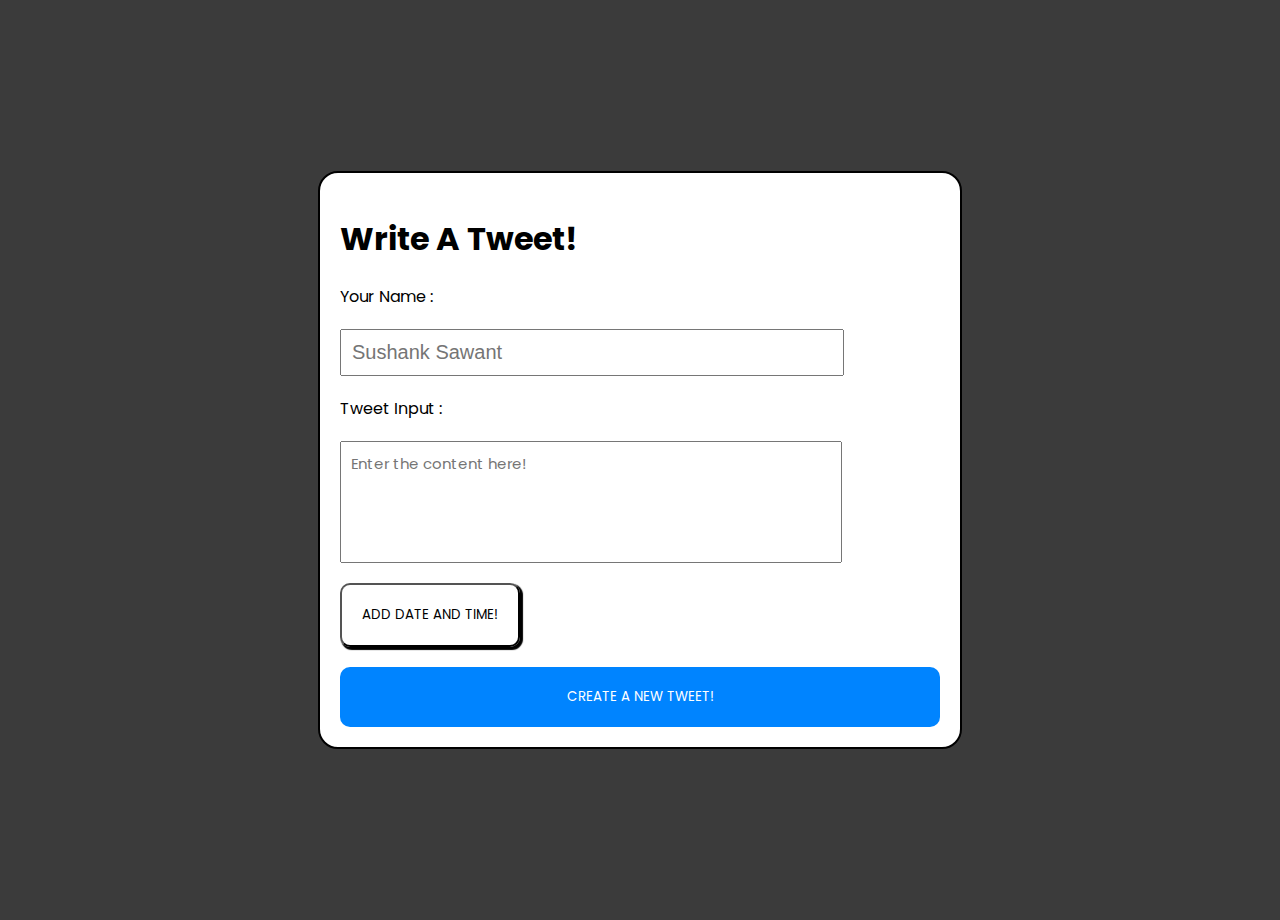
<file: projects/tweet generator/index.html>
<!DOCTYPE html>
<html lang="en">
  <head>
    <meta charset="UTF-8" />
    <meta name="viewport" content="width=device-width, initial-scale=1.0" />
    <link
      rel="stylesheet"
      href="https://fonts.googleapis.com/css2?family=Material+Symbols+Outlined:opsz,wght,FILL,GRAD@24,400,0,0"
    />
    <link rel="preconnect" href="https://fonts.googleapis.com" />
    <link rel="preconnect" href="https://fonts.gstatic.com" crossorigin />
    <link
      href="https://fonts.googleapis.com/css2?family=Poppins:wght@600&display=swap"
      rel="stylesheet"
    />
    <link rel="stylesheet" href="style.css" />
    <title>Document</title>
  </head>
  <body>
    <div class="body-flex">
      <!-- display section -->
      <div class="tweet-wrapper displaynone" id="tweet-wrapper">
        <div class="container">
          <div class="namesec">
            <span class="material-symbols-outlined"> account_circle </span>
            <p id="name">Your Name</p>
          </div>
          <div class="tweetsec">
            <p id="tweetpara">
              Crafted this tweet generator myself . Share your thoughts in quick
              bursts - 250 characters max. Keep it short, sweet, and impactful.
              Once You reach the 250 charecters limit. the charecters count
              indicator turns red
            </p>
          </div>
          <p id="charecters">0 / 250 charecters</p>
          <div class="date">
            <h3 id="date">Date</h3>
          </div>
        </div>
        <button id="upload" onclick="location.reload();">Upload!</button>
      </div>
      <!-- display section -->
      <!-- edit section -->
      <div class="edit-wrapper">
        <h1 id="heading">Write A Tweet!</h1>

        <div class="namecontainer">
          <label for="">Your Name :</label>
          <input type="text" placeholder="Sushank Sawant" required />
        </div>
        <div class="tweet-input">
          <label for="">Tweet Input :</label>
          <textarea
            name=""
            id=""
            cols="30"
            rows="10"
            placeholder="Enter the content here!"
          ></textarea>
        </div>
        <button id="btn">ADD DATE AND TIME!</button>
        <button id="btn1">CREATE A NEW TWEET!</button>
      </div>
      <!-- edit section -->
    </div>

    <script src="script.js"></script>
  </body>
</html>
</file>
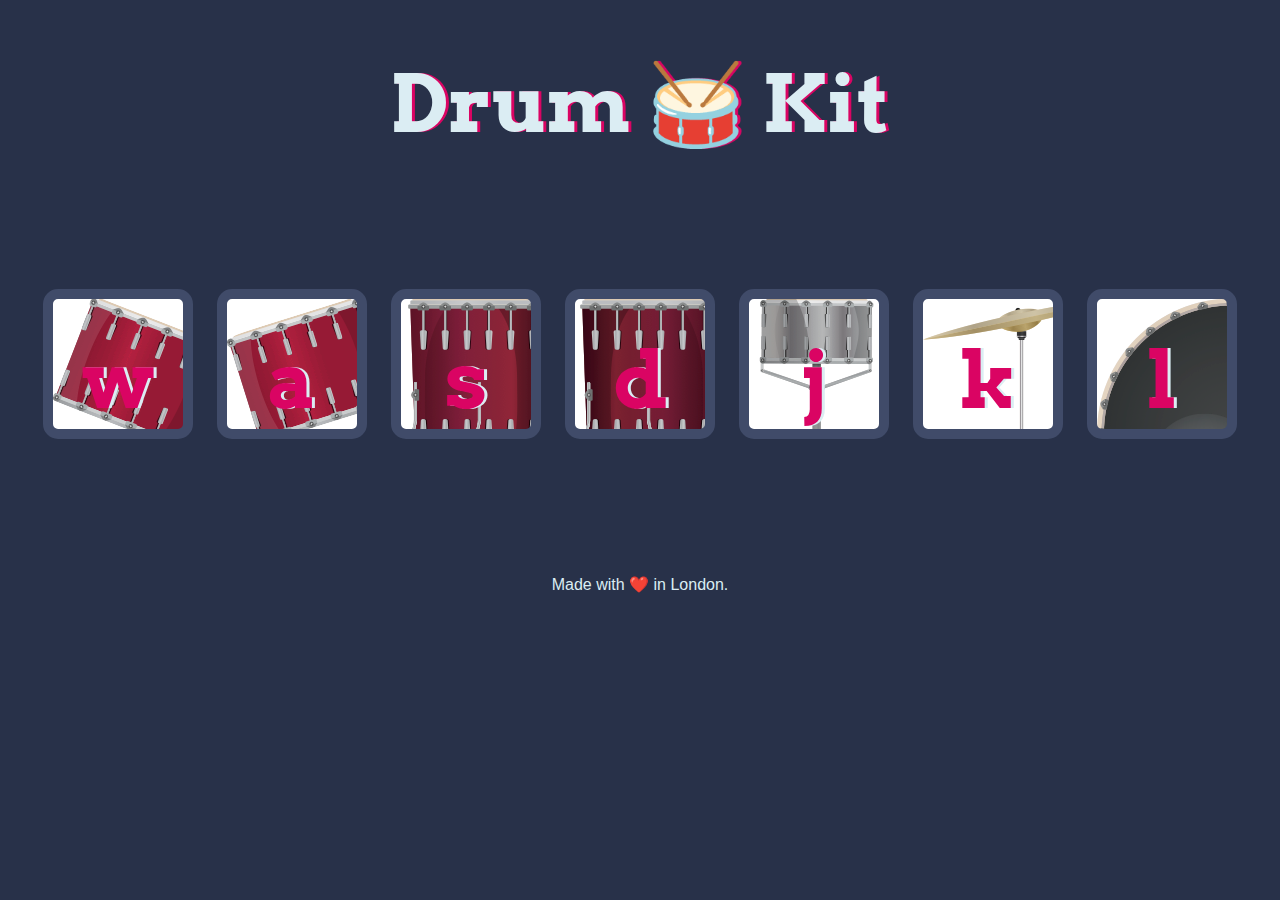
<file: projects/Drum Kit Starting Files/Drum Kit Starting Files/index.html>
<!DOCTYPE html>
<html lang="en" dir="ltr">
  <head>
    <meta charset="utf-8" />
    <title>Drum Kit</title>
    <link rel="stylesheet" href="styles.css" />
    <link
      href="https://fonts.googleapis.com/css?family=Arvo"
      rel="stylesheet"
    />
  </head>

  <body>
    <h1 id="title">Drum 🥁 Kit</h1>
    <div class="set">
      <button class="w drum">w</button>
      <button class="a drum">a</button>
      <button class="s drum">s</button>
      <button class="d drum">d</button>
      <button class="j drum">j</button>
      <button class="k drum">k</button>
      <button class="l drum">l</button>
    </div>

    <footer>Made with ❤️ in London.</footer>
    <script src="index2.js"></script>
  </body>
</html>
</file>
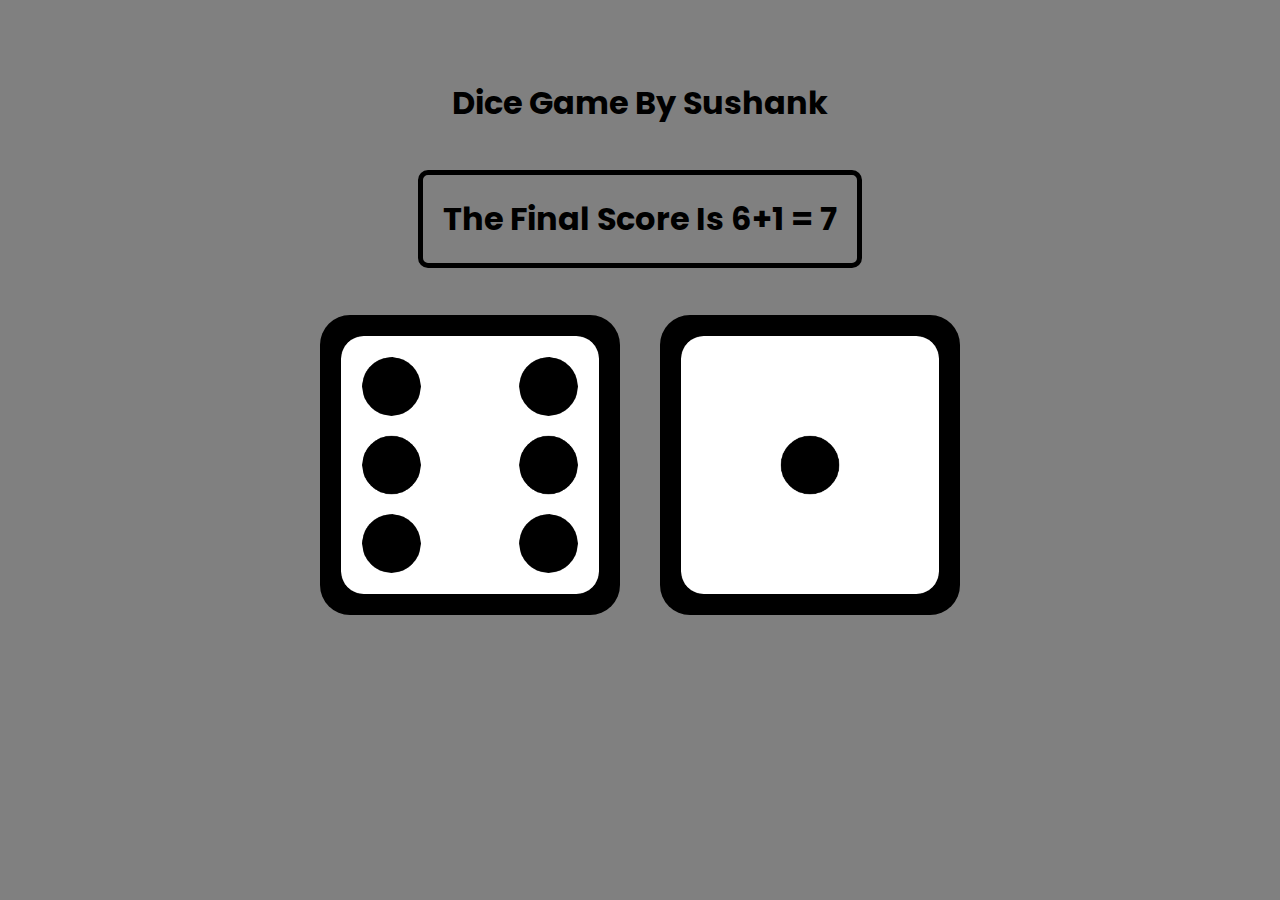
<file: projects/dice game/dice.html>
<!DOCTYPE html>
<html lang="en">
  <head>
    <meta charset="UTF-8" />
    <meta name="viewport" content="width=device-width, initial-scale=1.0" />
    <title>DICE GAME!</title>
    <link rel="stylesheet" href="style.css" />
    <link rel="preconnect" href="https://fonts.googleapis.com" />
    <link rel="preconnect" href="https://fonts.gstatic.com" crossorigin />
    <link
      href="https://fonts.googleapis.com/css2?family=Poppins:wght@700&display=swap"
      rel="stylesheet"
    />
  </head>
  <body>
    <h1>Dice Game by sushank</h1>
    <h1 id="result">welcome to the sushank's dice game!</h1>
    <br />
    <div class="dice">
      <img class="img1" src="diceface/6.png" alt="" />
      <img class="img2" src="diceface/6.png" alt="" />
    </div>

    <h2></h2>

    <script src="dice.js"></script>
  </body>
</html>
</file>
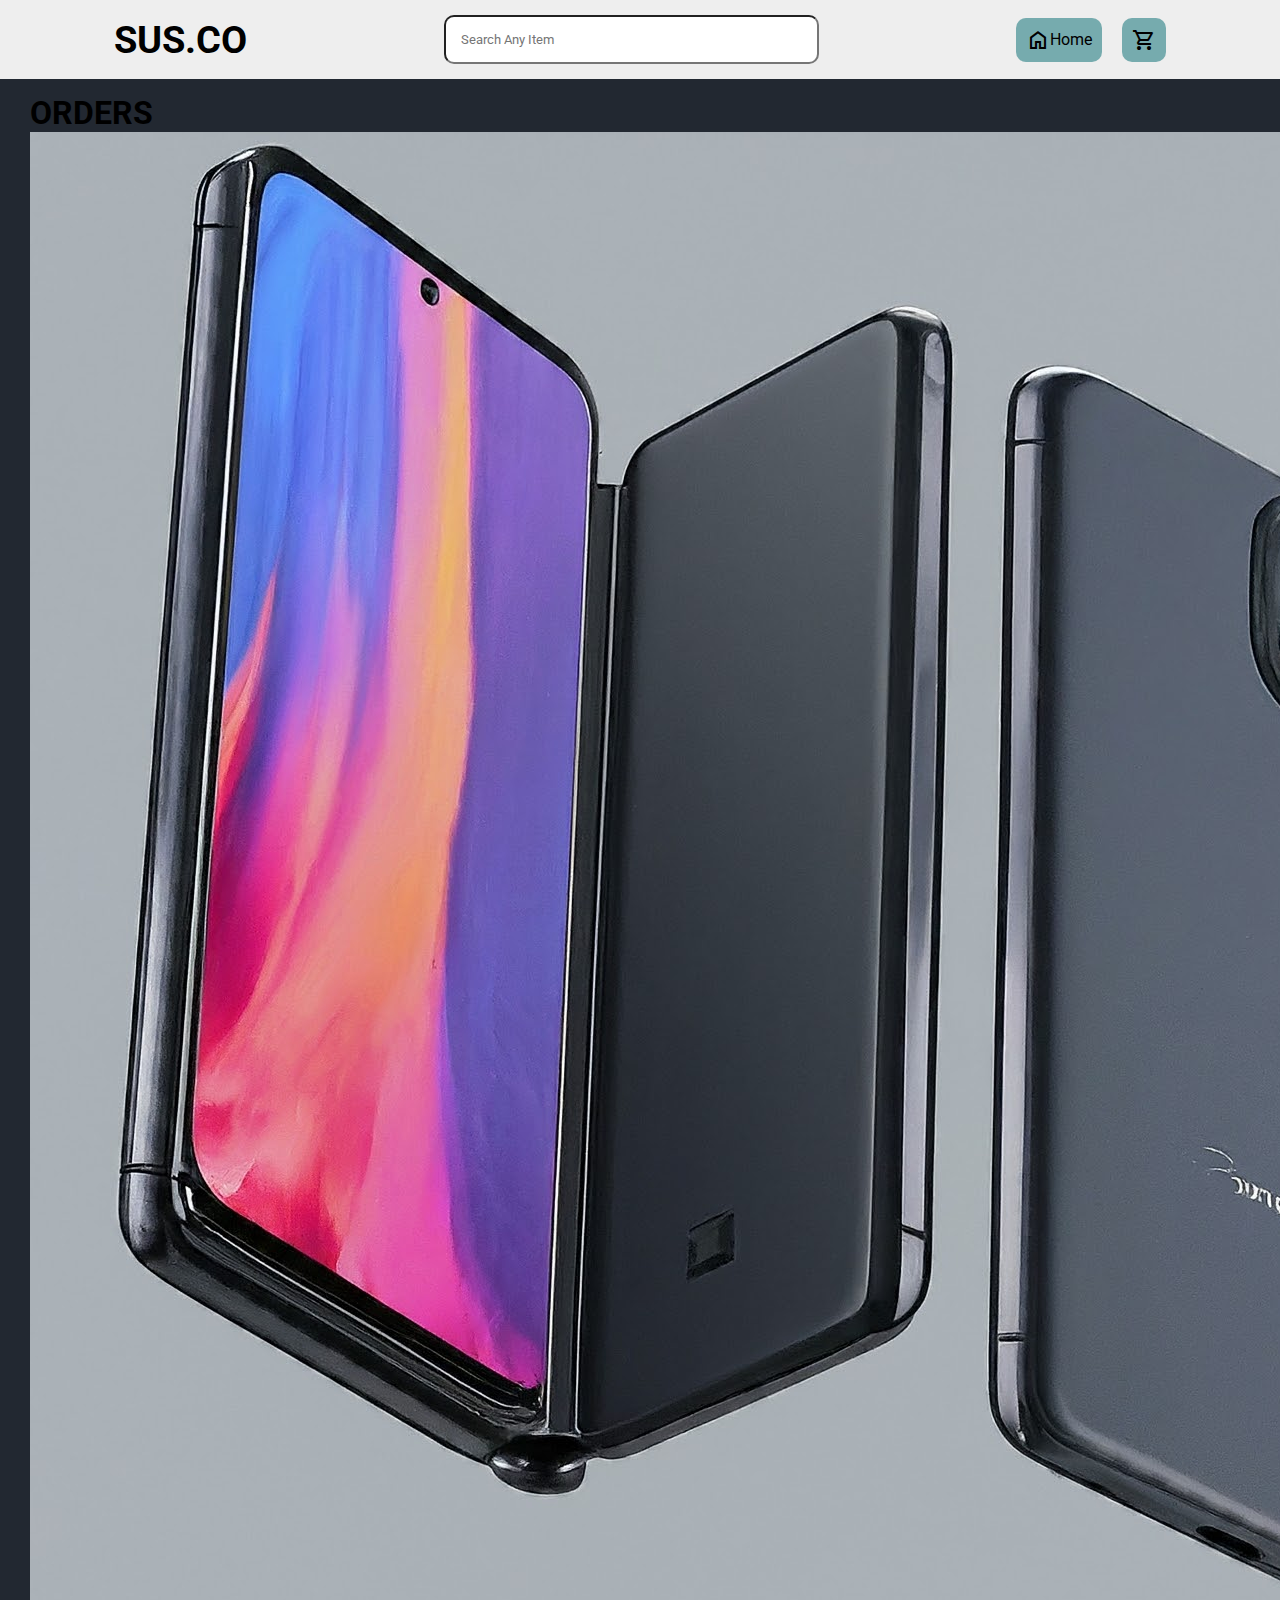
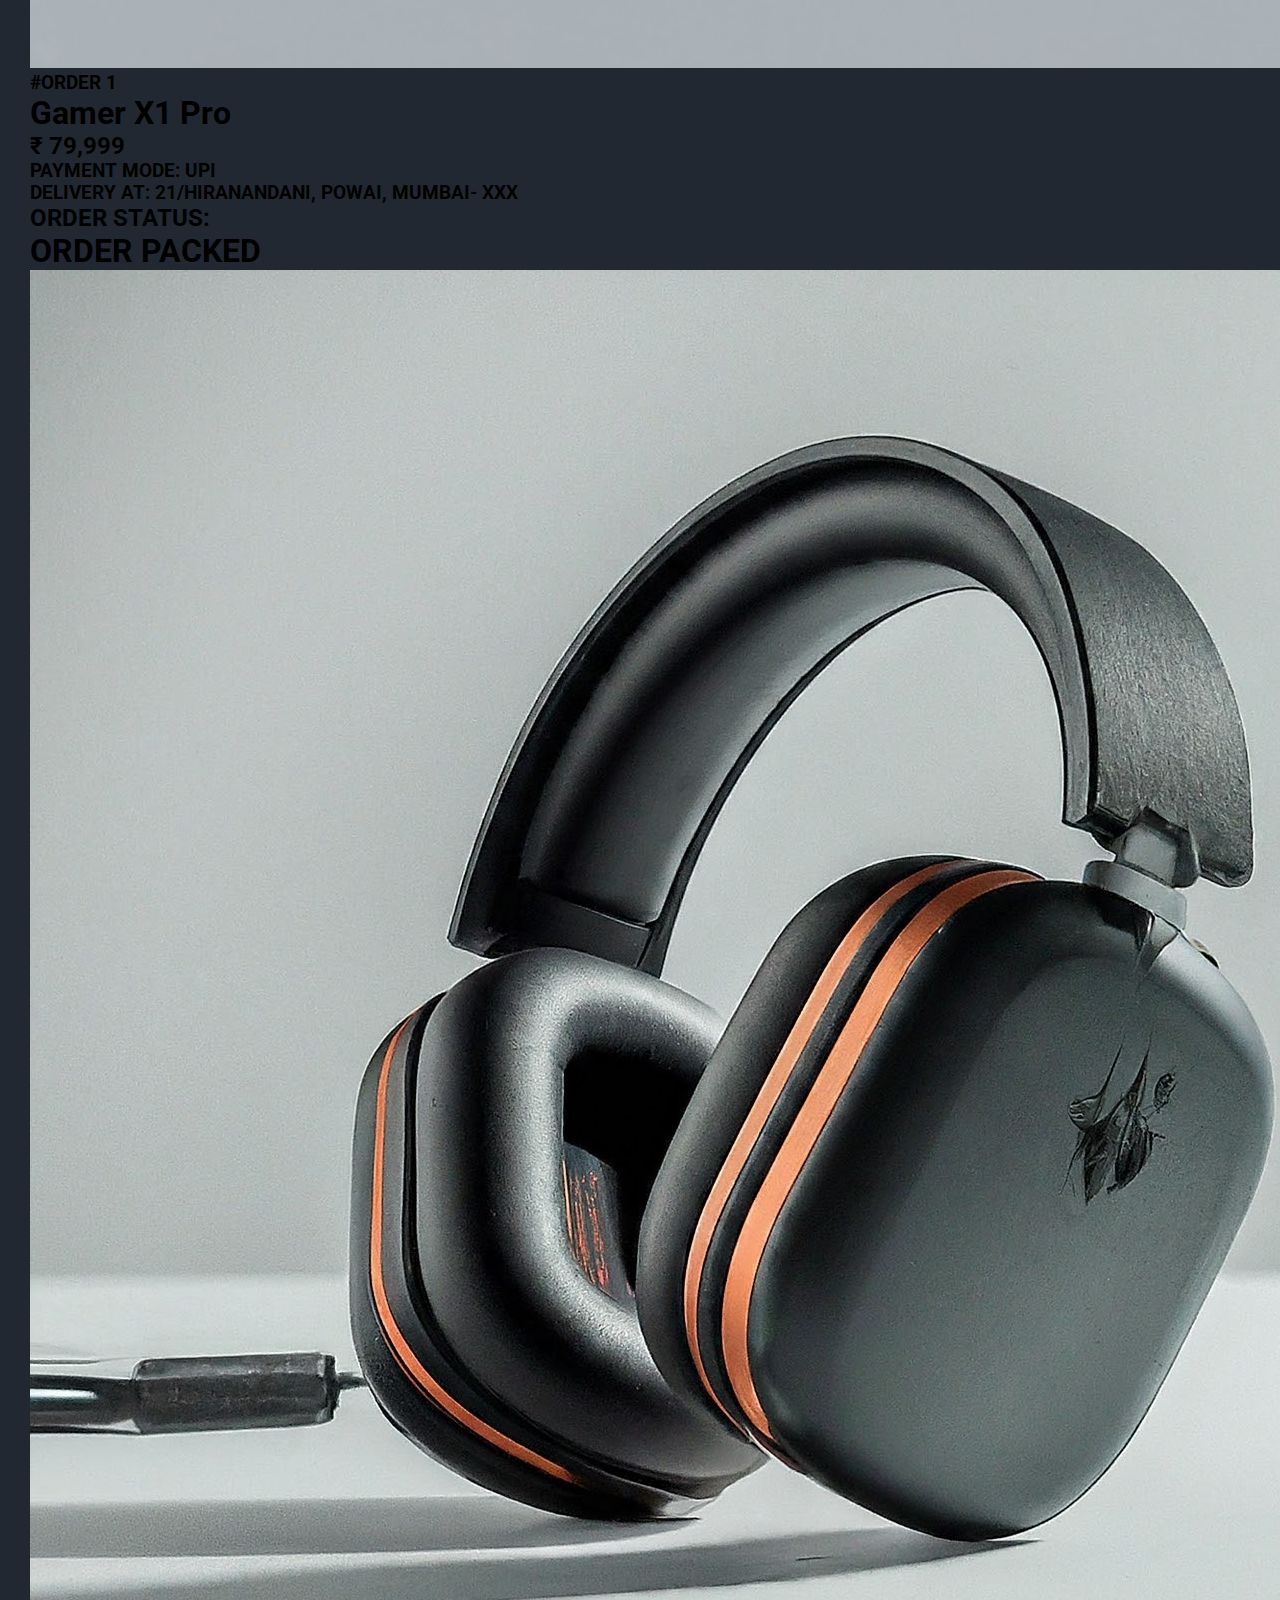
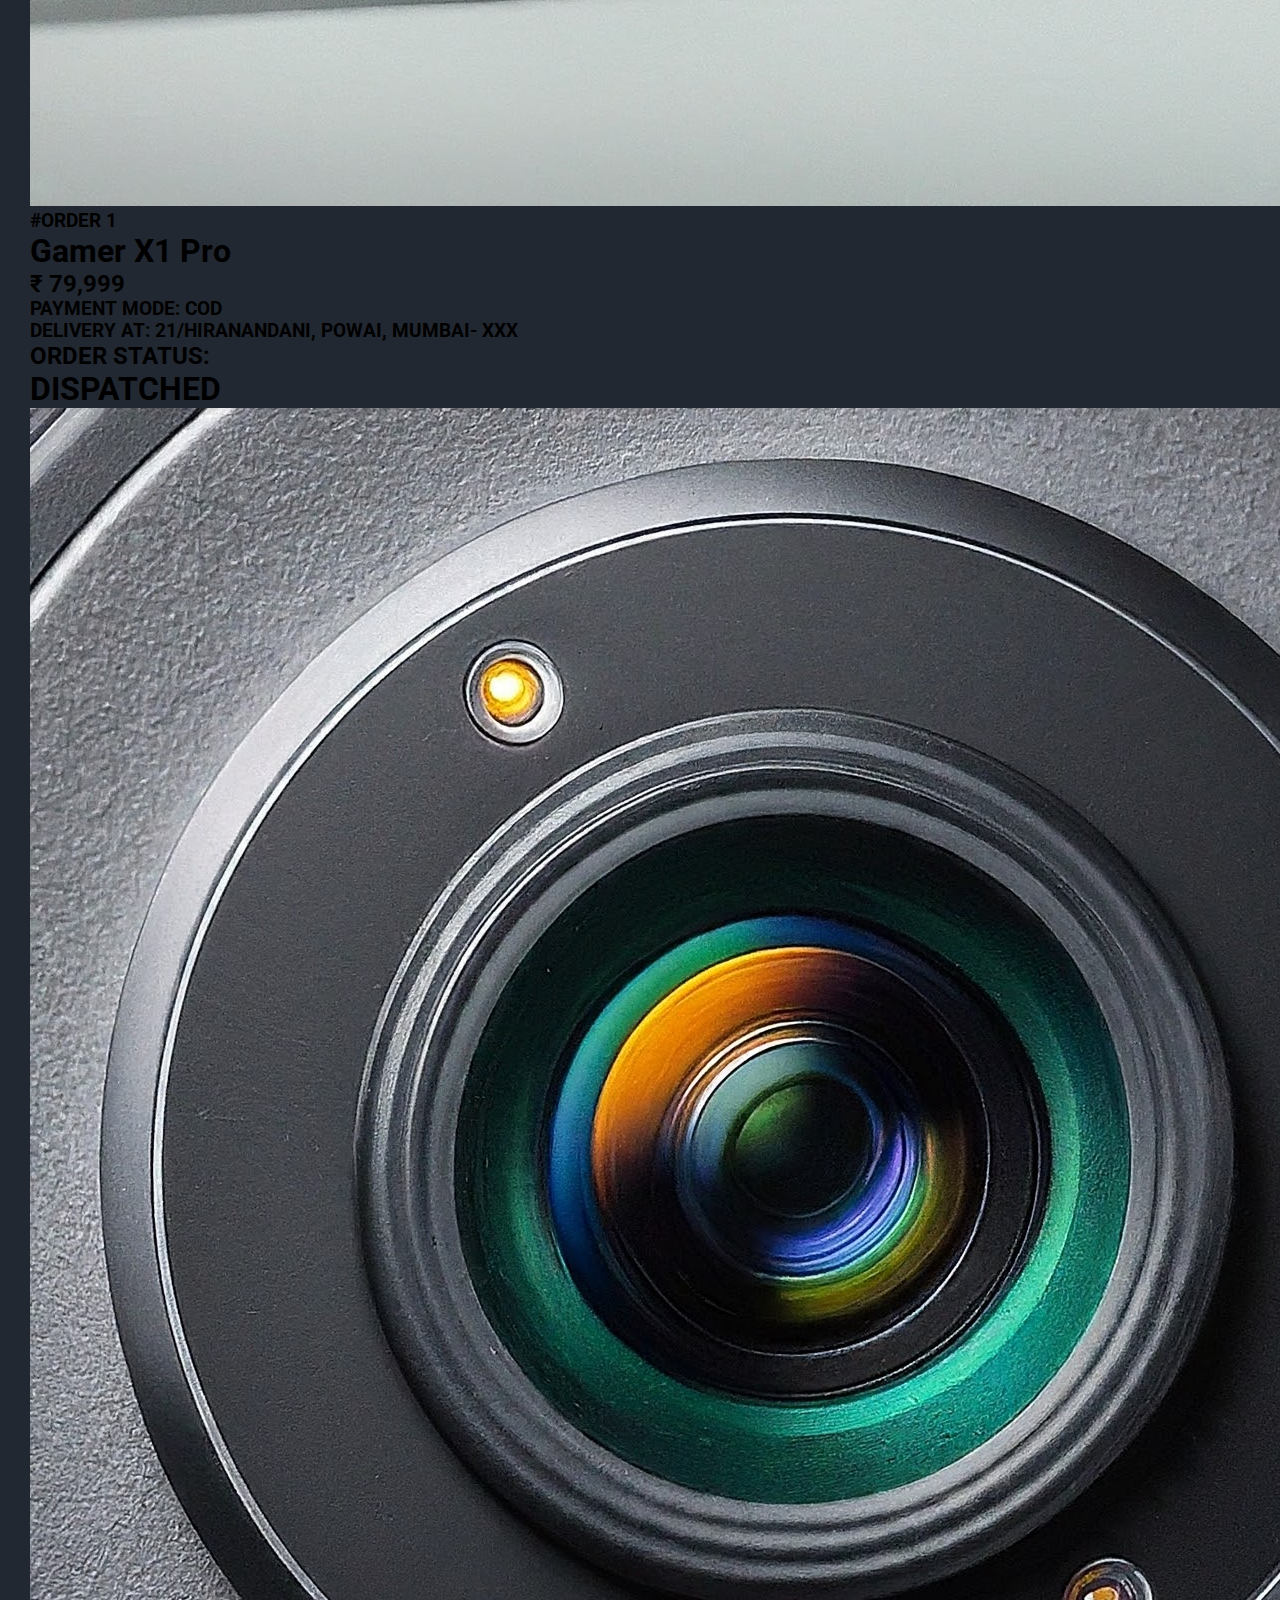
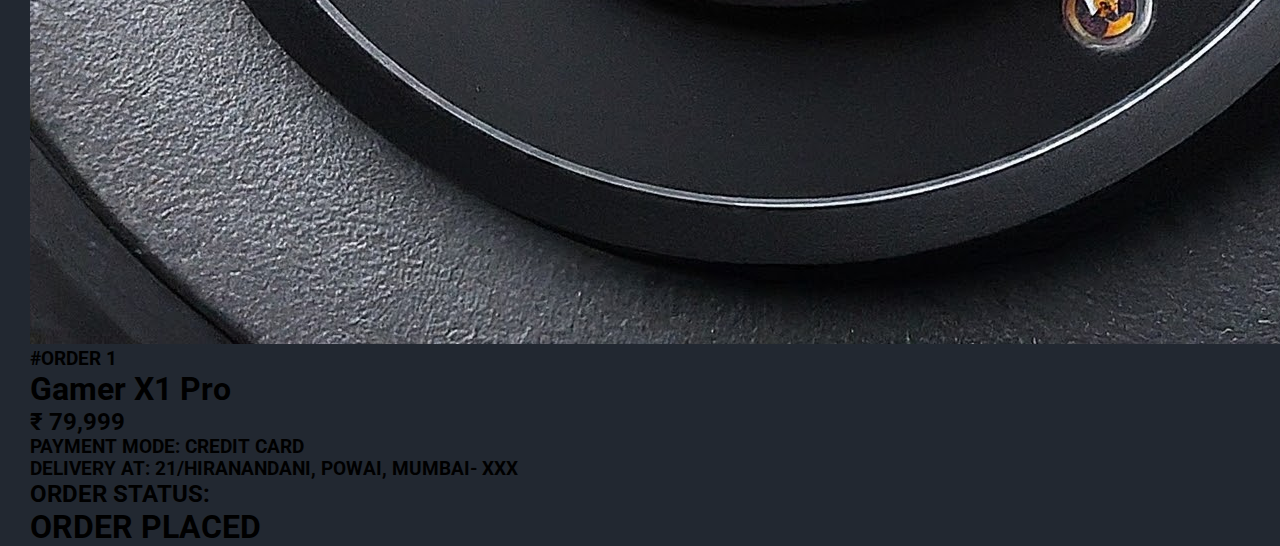
<file: projects/ECOMMERC/orders.html>
<!DOCTYPE html>
<html lang="en">
  <head>
    <meta charset="UTF-8" />
    <meta name="viewport" content="width=device-width, initial-scale=1.0" />
    <link rel="stylesheet" href="style.css" />
    <link rel="preconnect" href="https://fonts.googleapis.com" />
    <link rel="preconnect" href="https://fonts.gstatic.com" crossorigin />
    <link
      rel="stylesheet"
      href="https://fonts.googleapis.com/css2?family=Material+Symbols+Outlined:opsz,wght,FILL,GRAD@20..48,100..700,0..1,-50..200"
    />
    <!-- <link
      href="https://fonts.googleapis.com/css2?family=Roboto:ital,wght@0,100;0,300;0,400;0,500;0,700;0,900;1,100;1,300;1,400;1,500;1,700;1,900&display=swap"
      rel="stylesheet"
    /> -->
    <link rel="preconnect" href="https://fonts.googleapis.com" />
    <link rel="preconnect" href="https://fonts.gstatic.com" crossorigin />
    <link
      href="https://fonts.googleapis.com/css2?family=Roboto:ital,wght@0,100;0,300;0,400;0,500;0,700;0,900;1,100;1,300;1,400;1,500;1,700;1,900&display=swap"
      rel="stylesheet"
    />
    <title>AF.COM</title>
  </head>
  <body>
    <div class="navbar">
      <a href="index.html" class="logo">SUS.CO</a>
      <input type="text" class="searchbar" placeholder="Search Any Item" />
      <div class="navigations">
        <!--  <div class="login" onclick="openLogin()">
          <span class="material-symbols-outlined"> person </span>Profile
        </div> -->
        <a href="index.html" class="orders"
          ><span class="material-symbols-outlined"> home </span>Home</a
        >
        <a href="" class="cart"
          ><span class="material-symbols-outlined"> shopping_cart </span></a
        >
      </div>
    </div>
    <!-- LOGIN FORM -->
    <div class="loginform displaynone" id="loginfrm">
      <form action="">
        <span
          class="material-symbols-outlined"
          id="closebtn"
          onclick="closeLogin()"
        >
          cancel
        </span>
        <h1>LOGIN</h1>
        <div class="inpts">
          <label for="name">Email/Phone</label>
          <input name="name" type="email" required />
        </div>
        <div class="inpts">
          <label for="password">Password</label>
          <input name="password" type="password" required />
        </div>
        <button>LOGIN</button>
        <a href="#">Forgot password?</a>
      </form>
    </div>
    <div class="main">
      <h1 class="order-head">ORDERS</h1>
      <div class="order-container">
        <div class="order-image">
          <img
            src="images/products/Gemini_Generated_Image_40hyv940hyv940hy.jpeg"
            alt=""
          />
        </div>
        <div class="order-details">
          <div class="order-data">
            <h3>#ORDER 1</h3>
            <h1>Gamer X1 Pro</h1>
            <h2>₹ 79,999</h2>
            <h3>PAYMENT MODE: UPI</h3>
            <h3>DELIVERY AT: 21/HIRANANDANI, POWAI, MUMBAI- XXX</h3>
          </div>
          <div class="order-status">
            <h2>ORDER STATUS:</h2>
            <h1>ORDER PACKED</h1>
          </div>
        </div>
      </div>
      <div class="order-container">
        <div class="order-image">
          <img
            src="images/products/Gemini_Generated_Image_4i7ml64i7ml64i7m.jpeg"
            alt=""
          />
        </div>
        <div class="order-details">
          <div class="order-data">
            <h3>#ORDER 1</h3>
            <h1>Gamer X1 Pro</h1>
            <h2>₹ 79,999</h2>
            <h3>PAYMENT MODE: COD</h3>
            <h3>DELIVERY AT: 21/HIRANANDANI, POWAI, MUMBAI- XXX</h3>
          </div>
          <div class="order-status">
            <h2>ORDER STATUS:</h2>
            <h1>DISPATCHED</h1>
          </div>
        </div>
      </div>
      <div class="order-container">
        <div class="order-image">
          <img
            src="images/products/Gemini_Generated_Image_5z17dx5z17dx5z17.jpeg"
            alt=""
          />
        </div>
        <div class="order-details">
          <div class="order-data">
            <h3>#ORDER 1</h3>
            <h1>Gamer X1 Pro</h1>
            <h2>₹ 79,999</h2>
            <h3>PAYMENT MODE: CREDIT CARD</h3>
            <h3>DELIVERY AT: 21/HIRANANDANI, POWAI, MUMBAI- XXX</h3>
          </div>
          <div class="order-status">
            <h2>ORDER STATUS:</h2>
            <h1>ORDER PLACED</h1>
          </div>
        </div>
      </div>
    </div>

    <script src="script.js"></script>
  </body>
</html>
</file>
<file: style2.css>
* {
  padding: 0;
  margin: 0;
  font-family: "Poppins", sans-serif;
  scroll-behavior: smooth;
  transition: 1s all cubic-bezier(0.165, 0.84, 0.44, 1);
}

body {
  background: #dbe2ef;
}

.reveal {
  transform: translateX(-550px);
  /* width: 30%; */
  opacity: 1;
  filter: blur(20px);
  transition: 1s all ease-in-out;
  /* transform: scale(.5); */
}

.show {
  transform: translateX(0px);
  filter: blur(0px);
  opacity: 1;
}

::selection {
  background: #ffffff;
  color: black;
}

.projectscontainer .highimp {
  display: none;
}

.topbtn {
  background: #002657;
  color: white;
  height: 40px;
  width: 60px;
  display: flex;
  justify-content: center;
  align-items: center;
  font-weight: bold;
  padding: 10px;
  position: fixed;
  top: 550px;
  opacity: 0;
  transition: all 0.5s ease-in-out;
  z-index: 1000;
  border-top-right-radius: 37px;
  border-bottom-right-radius: 37px;
}

.topbtn:hover {
  opacity: 1;
}

.mainhome {
  padding: 60px;
  display: flex;
  flex-direction: row;
  justify-content: space-around;
  align-items: center;
  margin-bottom: 160px;
}

.mainhome .ppp {
  position: relative;
}

.mainhome .ppp::after {
  content: "";
  height: 405px;
  width: 390px;
  border-radius: 52% 48% 70% 30% / 52% 58% 42% 48%;
  position: absolute;
  background: linear-gradient(#1e7fff, #002657);
  left: 0;
  top: 0;
  z-index: -1;
  filter: blur(30px);
  animation-name: borrad;
  animation-duration: 5s;
  animation-timing-function: ease-in-out;
  animation-iteration-count: infinite;
  animation-direction: alternate;
}

@keyframes borrad {
  0% {
    border-radius: 52% 48% 70% 30% / 52% 58% 42% 48%;
    height: 420px;
    height: 320px;
    transform: translateX(10px) translateY(0px) rotate(1deg);
  }

  50% {
    border-radius: 64% 36% 70% 30% / 44% 45% 55% 56%;
    transform: translateX(-10px) translateY(20px) rotate(30deg);
  }

  100% {
    border-radius: 64% 36% 42% 58% / 21% 28% 72% 79%;
    height: 390px;
    height: 420px;
    transform: translateX(-20px) translateY(-30px) rotate(40deg);
  }
}
.mobsidebar {
  width: 100px;
  /* display: none; */
  /* top: 50px; */
  /* transform: translateY(-650px); */
}

#oTabs {
  width: auto;
  height: auto;
  position: sticky;
  top: 19px;
  left: 50%;
  width: 20px;
  height: 20px;

  overflow: hidden;
  margin-bottom: 10px;
  transition: all 1s ease;
  z-index: 11;
  opacity: 0.25;
  animation-name: opacity;
  animation-duration: 1s;
  animation-timing-function: ease-in-out;
  animation-iteration-count: infinite;
  animation-direction: alternate;
}

@keyframes opacity {
  from {
    opacity: 0.12;
  }
  to {
    opacity: 1;
  }
}

#oTabs:hover {
  opacity: 1;
  width: auto;
  height: auto;
  left: 350px;

  width: 50%;
  cursor: pointer;
  animation: none;
}

#oTabs:hover {
  ul {
    display: flex;
    justify-content: space-around;
    align-items: center;
    flex-direction: row;
    opacity: 1;
  }

  .menus {
    display: none;
  }
}

.menus {
  position: absolute;
  top: 18px;
  left: 18px;
}

#oTabs h4 {
  font-size: 20px;
}

#oTabs ul {
  opacity: 0;
  display: flex;
  justify-content: space-between;
  align-items: center;
  flex-direction: row;
}

#oTabs ul a li {
  margin-top: 0px;
  margin-bottom: 0px;
  border-radius: 20px;
  padding: 0px;
  transition: all 0.25s ease-in-out;
}

#oTabs ul a li span {
  display: none;
}

#oTabs ul a li:hover {
  h4 {
    transform: scale(1.5);
    opacity: 1;
  }
}

/* .framework {
  margin-top: 40px;
}
 */
/* {
  justify-content: space-around;
} */

.skilldisplay .htmli {
  position: relative;
}

.skilldisplay .htmli::after {
  position: absolute;
  content: "";
  background-image: url(images/html-5.png);
  background-size: 30px 30px;
  background-repeat: no-repeat;
  height: 100%;
  width: 30px;
  margin-left: 10px;
}

.skilldisplay .bootsi {
  position: relative;

  &::after {
    position: absolute;
    content: "";
    background-image: url(images/bs.png.png);
    background-size: 30px 30px;
    background-repeat: no-repeat;
    height: 100%;
    width: 30px;
    margin-left: 10px;
  }
}

.skilldisplay .cssi {
  position: relative;
}

.skilldisplay .cssi::after {
  position: absolute;
  content: "";
  background-image: url(images/css-3.png);
  background-size: 30px 30px;
  background-repeat: no-repeat;
  height: 100%;
  width: 30px;
  margin-left: 10px;
}
.skilldisplay .jsi {
  position: relative;
}

.skilldisplay .jsi::after {
  position: absolute;
  content: "";
  background-image: url(images/js.png);
  background-size: 30px 30px;
  background-repeat: no-repeat;
  height: 100%;
  width: 30px;
  margin-left: 10px;
}
.skilldisplay .gpci,
.skilldisplay .vei,
.skilldisplay .uixi {
  position: relative;
}
.skilldisplay .gpci::after {
  position: absolute;
  content: "";
  background-image: url(images/photoshop.png);
  background-size: 30px 30px;
  background-repeat: no-repeat;
  height: 100%;
  width: 30px;
  margin-left: 10px;
}
.skilldisplay .vei::after {
  position: absolute;
  content: "";
  background-image: url(images/premiere-pro.png);
  background-size: 30px 30px;
  background-repeat: no-repeat;
  height: 100%;
  width: 30px;
  margin-left: 10px;
}
.skilldisplay .uixi::after {
  position: absolute;
  content: "";
  background-image: url(images/figma.png);
  background-size: 30px 30px;
  background-repeat: no-repeat;
  height: 100%;
  width: 30px;
  margin-left: 10px;
}

.sidebar,
.mobsidebar {
  background: #dbe2ef;
  box-shadow: 0px 0px 28px 1px rgba(0, 0, 0, 0.274);
  padding: 20px;
  border-radius: 30px;
  width: 200px;
}

.sidebar ul,
.mobsidebar ul {
  list-style: none;
}

.sidebar ul a,
.mobsidebar ul a {
  text-decoration: none;
  font-size: 30px;
  text-transform: uppercase;
  text-align: center;
  font-weight: bold;
  color: #112d4e;
  position: relative;
}

.sidebar ul a li,
.mobsidebar ul a li {
  margin-top: 30px;
  margin-bottom: 30px;
  border-radius: 20px;
  padding: 20px;
  transition: all 0.25s ease-in-out;
}

ul a li span {
  position: absolute;
  left: 87px;
  top: 32%;
  font-weight: bold;
  transform: scale(0);
  opacity: 0;
  transition: all 0.5s ease-in-out;
}

ul a li h4 {
  transition: all 0.5s ease-in-out;
}

.sidebar ul a li:hover {
  background: #3f71af7c;

  span {
    transform: scale(1.5);
    opacity: 1;
  }

  h4 {
    transform: scale(0);
    opacity: 0;
  }
}

#active {
  background: #3f71af7c;
}

.intro {
  width: 100%;
  display: flex;
  justify-content: space-evenly;
  align-items: center;
}

.intro .details {
  line-height: 50px;
}

.intro h1 {
  font-size: 80px;
  font-weight: 700;
  line-height: 70px;
  text-transform: uppercase;
}

.intro p {
  font-size: 24px;
  margin-left: 5px;
  /* font-family: "Lato", sans-serif; */
  font-family: "Oswald", sans-serif;
  text-transform: capitalize;
  font-weight: normal;
}

.intro p span {
  position: relative;
  overflow: hidden;
}

.intro p span::before {
  font-family: "Oswald", sans-serif;
  content: "web developer";
  /* font-weight: bold; */
  animation: textChange 15s infinite;
  animation-delay: 2s;
}

.intro p span::after {
  content: "";
  position: absolute;
  height: 100%;
  width: 100%;
  bottom: 0;
  background: #dbe2ef;
  border-left: 5px solid #112d4e;
  animation: blink 3.75s infinite;
  animation-delay: 2s;
}

@keyframes blink {
  0% {
    left: 0;
  }
  50% {
    left: 105%;
    width: 0%;
  }
  100% {
    left: 0;
  }
}

@keyframes textChange {
  0%,
  25% {
    content: "web developer 🖥";
  }
  26%,
  50% {
    content: "graphic designer 🖌";
  }
  51%,
  75% {
    content: "ui / ux designer 📱";
  }
  76%,
  100% {
    content: "video editor 🎥";
  }
}

.mainh1 {
  color: #112d4e;
}

.sech1 {
  color: #3f72af;
}

.intro img {
  object-fit: cover;
  width: 350px;
  height: 350px;
  /* border-radius: 70% 30% 67% 33% / 40% 51% 49% 60%; */
  border-radius: 50%;
}

.mainskill {
  margin-top: 10px;
  padding-top: 30px;
  position: relative;
}

.mainskill::after {
  content: "";
  height: 405px;
  width: 390px;
  border-radius: 52% 48% 70% 30% / 52% 58% 42% 48%;
  position: absolute;
  background: linear-gradient(#3f72af, #1e7fff);
  left: -150px;
  top: 0;
  /* opacity: 0.5; */
  z-index: -1;
  filter: blur(40px);
  animation-name: borrad;
  animation-duration: 3.5s;
  animation-timing-function: ease-in-out;
  animation-iteration-count: infinite;
  animation-direction: alternate;
}

.mainskill:hover,
.mainproject:hover,
.mainabout:hover {
  .skilltitle h1 {
    opacity: 1;
  }

  .topbtn {
    opacity: 0.5;
  }
}

/*  {
  .projecttitle h1 {
    opacity: 1;
  }
} */

.skilltitle,
.abouttitle h1 {
  text-align: center;
}

.skilltitle h1,
.abouttitle h1,
.projecttitle h1 {
  transition: all 0.5s ease-in-out;
  opacity: 0.5;
  background: #112d4e;
  display: inline-block;
  padding: 30px;
  text-transform: uppercase;
  font-size: 60px;
  color: #dbe2ef;
}

.skillsec {
  margin: 80px 60px;
}

.skilltype {
  color: #112d4e;
  text-transform: capitalize;
  margin-bottom: 45px;
  text-align: left;
}

.skillbox {
  display: flex;
  flex-direction: row;
  justify-content: space-between;
  flex-wrap: wrap;
  gap: 20px;
}

.skilldisplay {
  /* padding: ; */
  padding-left: 0px;
  /* background: #3f72af; */
  width: 400px;
  margin-bottom: 20px;
}

.skilldisplay h1 {
  text-transform: uppercase;
  margin-bottom: 20px;
  font-weight: normal;
}

.progressbarback {
  height: 12px;
  width: 100%;
  background: #b4b4b4;
  border-radius: 30px;
  position: relative;
}

.progress {
  position: absolute;
  height: 12px;
  background: #3f72af;
  border-radius: 30px;
}

.main-proj {
  display: flex;
  align-items: center;
  justify-content: center;
  flex-direction: column;
}

.main-proj .projectbox {
  width: 90%;
}

.main-proj #main a {
  width: 100%;
  display: flex;
  justify-content: space-around;
  flex-direction: row;
  align-items: center;
  gap: 20px;

  .projectdetails {
    display: flex;
    flex-direction: column;
    justify-content: center;
    width: 30%;

    h1 {
      font-size: 60px;
    }
    p {
      font-size: 30px;
    }
  }
}

.main-proj #main:hover {
  transform: scale(1.025);
  box-shadow: 0px 0px 20px 1px #112d4e;
}

.mainproject {
  margin-top: 120px;
  padding-top: 30px;
  position: relative;
}
.main-proj #main .projectimg {
  width: 50%;

  img {
    border-radius: 10px;
  }
}

.lessimp {
  gap: 10px;
}

.mainproject::after {
  content: "";
  height: 605px;
  width: 490px;
  border-radius: 52% 48% 70% 30% / 52% 58% 42% 48%;
  position: absolute;
  background: linear-gradient(#002657, #3f72af);
  right: 100px;
  bottom: 150px;
  /* opacity: 0.5; */
  z-index: -1;
  filter: blur(60px);
  animation-name: borrad;
  animation-duration: 3.5s;
  animation-timing-function: ease-in-out;
  animation-iteration-count: infinite;
  animation-direction: alternate;
}
.projectscontainer {
  margin-top: 40px;
  display: flex;
  width: 100%;
  justify-content: space-evenly;
  flex-wrap: wrap;
  /* align-items: ; */
}

.projectscontainer a {
  text-decoration: none;
  color: white;
}

.projectbox {
  width: 280px;
  overflow: hidden;
  height: auto;
  padding: 20px;
  background: #112d4e;
  display: flex;
  flex-direction: column;
  gap: 20px;
  border-radius: 10px;
  margin-bottom: 40px;
  transition: all 0.5s ease-in-out;
}

.projectbox:hover {
  transform: scale(1.1);
  box-shadow: 0px 0px 20px 1px #112d4e;
}

.projectimg img {
  width: 100%;
  border-radius: 10px 10px 0px 0px;
  border: 2px solid white;
}

.displaynone {
  display: none;
}

.qualification {
  position: relative;
  display: none;
}
.mainresume::after {
  display: none;
  content: "";
  margin-top: 30px;
  height: 100%;
  width: 10px;
  background: #112d4e;
  position: absolute;
  border-radius: 20px;
  left: 50%;
}

.quali {
  width: 400px;
  text-align: left;
}

#q1::after,
#q3::after {
  content: "";
  width: 25px;
  height: 25px;
  border-radius: 50%;
  background: #112d4e;
  position: absolute;
  left: 485px;
  top: 10%;
}
#q2::after {
  content: "";
  width: 25px;
  height: 25px;
  border-radius: 50%;
  background: #112d4e;
  position: absolute;
  right: 473px;
  top: 10%;
}

#q2,
#q1,
#q3 {
  position: absolute;
  margin-top: 60px;
  background: #3f72af;

  padding: 20px;
}

#q3 {
  /* display: none; */
  top: 600px;
  left: 300px;
}

#q1 {
  left: 300px;
}

#q2 {
  right: 300px;
  top: 250px;
}

.mob-sidebar {
  display: none;
}

::-webkit-scrollbar {
  width: 15px;
}

::-webkit-scrollbar-track {
  background-color: #b4b4b4;
  /* border-radius: 20px; */
}

::-webkit-scrollbar-thumb {
  background-color: #3f72af;
  border-radius: 20px;
}

::-webkit-scrollbar-thumb:hover {
  background-color: #112d4e;
}

.mainabout {
  padding-top: 30px;
  /* height: calc(100vh - 60px); */
  background: url(images/desk\ talks1.jpg);
  background-repeat: no-repeat;
  background-size: cover;
  position: relative;
}

.mainabout::after {
  content: "";
  height: 100%;
  width: 100%;
  background: #112d4ecb;
  position: absolute;
  top: 0;
  left: 0;
  z-index: 9;
}

.content {
  z-index: 100;
  width: 70%;
}
.socials {
  z-index: 100;
  width: 90%;
  /* position: absolute; */
  background: #bbc5d8;
  height: 150px;
  border-radius: 20px;
  margin: 0;
  display: flex;
  align-items: center;
  justify-content: space-between;
  padding-right: 50px;
}

.content h1,
.socials h1 {
  font-family: "Oswald", sans-serif;
  font-size: 90px;
  text-align: left;
  display: block;
  background: none;
  opacity: 1;
  color: #dbe2ef;
  text-shadow: 4px 4px #3f72af;
}

.socials h1 {
  color: #3f72af;
  text-shadow: 4px 4px #112d4e;
}

.content p {
  font-family: "Poppins", sans-serif;
  /* width: 80%; */
  text-align: left;
  font-size: 30px;
  margin-left: 30px;
  color: white;
}

.abouttitle {
  display: flex;
  justify-content: space-around;
  align-items: center;
  flex-direction: column;
  gap: 45px;
  padding-bottom: 30px;
}

.circles {
  height: 50px;
  width: 50px;
  border-radius: 50%;
  margin-left: 50px;
  background: #ffffff;
}

.links {
  display: flex;
  gap: 20px;
}

.links a {
  font-size: 30px;
  /* margin-left: 50px; */
  background: white;
  border-radius: 50%;
  height: 50px;
  width: 050px;
  display: flex;
  justify-content: center;
  align-items: center;
}

.circle i {
  color: #112d4e;
}

#instagramid,
#youtubeid,
#githubid,
#linkedinid {
  position: relative;
  transition: all 0.1s ease-in;
}

#instagramid:hover {
  transform: scale(1.25) /* translateY(-10px) */;
  box-shadow: 0px 0px 10px 2px #002657;
  /* background: linear-gradient(to bottom right, #f9ce34, #ee2a7b, #6228d7); */
  i {
    background: -webkit-linear-gradient(#ee2a7b, #6228d7);
    -webkit-background-clip: text;
    -webkit-text-fill-color: transparent;
  }

  #instagram::after {
    opacity: 1;
  }
}
#youtubeid:hover {
  transform: scale(1.25) /* translateY(-10px) */;
  box-shadow: 0px 0px 10px 2px #002657;
  /* background: #cd201f; */
  i {
    color: #e21717;
  }
}
#githubid:hover {
  transform: scale(1.25) /* translateY(-10px) */;
  box-shadow: 0px 0px 10px 2px #004aaa;
  /* background: #135cbb; */
  i {
    color: #002657;
  }
}
#linkedinid:hover {
  transform: scale(1.25) /* translateY(-10px) */;
  box-shadow: 0px 0px 10px 2px #0063e4;
  /* background: #135cbb; */
  i {
    color: #000f22;
  }
}

/* #instagramid::before {
  content: "Instagram";
  opacity: 0;
  background: linear-gradient(to bottom right, #f9ce34, #ee2a7b, #6228d7);
  color: white;
  width: 95px;
  font-size: 20px;
  height: 35px;
  display: flex;
  align-items: center;
  justify-content: center;
  position: absolute;
  top: -45px;
  border-radius: 10px;
} */

@media (max-width: 1250px) {
  .intro {
    flex-direction: column-reverse;
    gap: 60px;
    margin-top: 0px;
  }
  .skillbox {
    display: flex;
    flex-direction: row;
    text-align: left;
    justify-content: center;
  }

  .skilltype h1 {
    text-align: center;
  }
}

@media (max-width: 800px) {
  body {
    overflow-x: hidden;
  }

  .intro {
    margin-top: 60px;
  }

  .mainhome {
    display: flex;
    flex-direction: column;
  }

  .sidebar {
    display: none;
  }

  .mobsidebar {
    position: absolute;
    /* transform: translateY(0px);   */
    left: -300px;
    z-index: 10;
    /* width: ; */
    top: 50px;
    height: auto;

    overflow: hidden;
    opacity: 0;
    transition: all 0.5s cubic-bezier(0, 0.64, 0.23, 0.98);
    /* transition: all 1s ease-in-out; */
  }

  .mobsidebar.active {
    left: 100px;
    opacity: 1;
  }

  .menuicon,
  .closeicon {
    position: absolute;
    top: 50px;
    font-size: 50px;
    left: 30px;
  }
  .menuicon {
    display: block;
  }

  .closeicon {
    display: none;
  }

  .mob-sidebar {
    display: block;
  }

  /*   .active {
    animation-name: fade-in;
    animation-duration: 1s;
    animation-timing-function: cubic-bezier(0.075, 0.82, 0.165, 1);
    animation-direction: normal;
    animation-fill-mode: forwards;
  }
 */
  /*  .deactive {
    animation-name: fade-out;
    animation-duration: 1s;
    animation-timing-function: cubic-bezier(0.075, 0.82, 0.165, 1);
    animation-direction: normal;
    animation-fill-mode: forwards;
  } */

  .rotate {
    animation-name: rotation;
    animation-duration: 1s;
    animation-timing-function: cubic-bezier(0.075, 0.82, 0.165, 1);
    animation-direction: normal;
    animation-fill-mode: forwards;
  }

  @keyframes rotation {
    from {
      transform: rotate(-90deg);
    }
    to {
      transform: rotate(auto);
    }
  }

  /*   @keyframes unrotation {
    from {
      transform: rotate(auto);
    }
    to {
      transform: rotate(-90deg);
    }
  } */
  @keyframes fade-in {
    from {
      left: 0px;
      top: 0;
      transform: scale(0.5);
    }
    to {
      transform: scale(1);
    }
  }

  @keyframes fade-out {
    from {
      transform: scale(1);
    }
    to {
      transform: scale(0.5);
      display: none;
      opacity: 0;
    }
  }

  .socials {
    height: auto;
    background: #002657;
    padding: 20px;
    justify-content: center;

    h1 {
      font-size: 50px;
      display: none;
    }
    .links {
      gap: 20px;
      padding-bottom: 0;
    }
  }

  .links {
    padding: 0;
    padding-bottom: 20px;
    align-items: center;
    justify-content: center;

    a {
      margin-left: 0;
      height: 50px;
      width: 50px;
      display: flex;
      align-items: center;
      justify-content: center;
    }
    i {
      font-size: 20px;
    }
  }

  .content {
    h1 {
      font-size: 30px;
    }
    p {
      font-size: 15px;
    }
  }
  .ppp::after,
  .mainproject::after,
  .mainskill::after {
    display: none;
  }

  .main-proj .projectbox {
    display: none;
    width: 280px;
    overflow: hidden;
    height: auto;
    padding: 20px;
    background: #112d4e;
    /* display: flex; */
    flex-direction: row;
    gap: 20px;
    border-radius: 10px;
    margin-bottom: 40px;
    transition: all 0.5s ease-in-out;
  }

  .projectscontainer .highimp {
    display: block;
  }
}

@media (max-width: 420px) {
  .intro img {
    width: 250px;
    height: 250px;
  }

  .ppp::after,
  .mainproject::after,
  .mainskill::after {
    display: none;
  }

  .intro h1 {
    font-size: 50px;
    line-height: 45px;
  }

  .skilltitle h1 {
    font-size: 35px;
  }

  .intro p span::after {
    /* display: none;  */
  }

  .links a {
    height: 25px;
    width: 25px;
    i {
      font-size: 15px;
    }
  }
  .circle {
    display: flex;
    align-items: center;
    justify-content: center;
  }

  .socials {
    width: 60%;
  }
}
</file>
<file: projects/clock/style.css>
body {
  background-color: rgb(0, 19, 80);
  padding: 0;
  margin: 0;
  font-family: "Poppins", sans-serif;
  height: calc(100vh - 70px);
  width: 100%;
  display: flex;
  flex-direction: column;
  justify-content: center;
  align-items: center;
}

.clock {
  padding: 20px;
  height: 200px;
  width: 50%;
  background-color: rgba(0, 0, 0, 0.658);
  display: flex;
  justify-content: space-around;
  align-items: center;
  border-radius: 20px;
  border: 10px solid rgb(159, 255, 159);
}

.boxes {
  position: relative;
  width: 120px;
  height: 120px;
  border-radius: 50%;
  display: flex;
  justify-content: center;
  align-items: center;
  background: rgb(159, 255, 159);
  /*  animation: glow infinite 1s;
  animation-direction: alternate; */
}

#h,
#m,
#s {
  color: rgb(0, 0, 0);
  font-size: 50px;
  font-weight: bold;
}

#hours::after {
  content: "HOURS";
  position: absolute;
  bottom: -30px;
  color: white;
}
#mins::after {
  content: "MINUTES";
  position: absolute;
  bottom: -30px;
  color: white;
}
#secs::after {
  content: "SECONDS";
  position: absolute;
  bottom: -30px;
  color: white;
}

.header {
  color: rgb(159, 255, 159);
  font-size: 60px;
}

@keyframes glow {
  from {
    box-shadow: 0px 0px 10px 2px rgba(255, 255, 255, 0);
  }
  to {
    box-shadow: 0px 0px 10px 2px rgb(0, 217, 255);
  }
}

@media (max-width: 740px) {
  .header {
    font-size: 30px;
  }

  .clock {
    height: 200px;
    width: 300px;
    padding: 0px;
    overflow: hidden;
  }

  .boxes {
    height: 100%;
    width: 100%;
    border-radius: 0px;
    padding-bottom: 15px;
    margin: 0;
    border-bottom: 2px solid black;
  }

  #hours::after {
    color: black;
    z-index: 1;
    font-size: 20px;
    bottom: 50px;
    font-weight: bold;
  }
  #mins::after {
    color: black;
    z-index: 1;
    font-size: 20px;
    bottom: 50px;
    font-weight: bold;
  }
  #secs::after {
    color: black;
    z-index: 1;
    font-size: 20px;
    bottom: 50px;
    font-weight: bold;
  }

  #h,
  #m,
  #s {
    font-size: 30px;
  }
}
</file>
<file: projects/color changer/style.css>
body {
  padding: 0;
  margin: 0;
  box-sizing: border-box;
  font-family: Arial, Helvetica, sans-serif;
  display: flex;
  align-items: center;
  justify-content: center;
  height: calc(100vh - 70px);
  transition: all 0.5s ease-in-out;
}

.box {
  display: flex;
  background: rgb(0, 119, 255);
  justify-content: space-evenly;
  align-items: center;
  width: 500px;
  height: 300px;
  border-radius: 20px;
  box-shadow: 10px 10px 10px 1px rgba(0, 0, 0, 0.336);
}

#btn {
  padding: 20px;
  font-size: 20px;
  border-radius: 10px;
  outline: none;
  cursor: pointer;
  border: none;
}

#btn:active {
  background: rgba(255, 255, 255, 0.548);
}

#input {
  padding: 20px;
  font-size: 30px;
  text-align: center;
  width: 150px;
  outline: none;
  border-radius: 10px;
  border: none;
}
</file>
<file: projects/ECOMMERC/style.css>
* {
  margin: 0;
  padding: 0;
  box-sizing: border-box;
  font-family: "Roboto", sans-serif;
}

body {
  background: #222831;
}

::-webkit-scrollbar {
  width: 10px;
}

::-webkit-scrollbar-track {
  background-color: #76abae;
  border-radius: 10px;
}
::-webkit-scrollbar-track:hover {
  background-color: #5c8486;
}

::-webkit-scrollbar-thumb {
  background-color: #222831;
  border-radius: 10px;
  transition: 1s all ease-in-out;
}
::-webkit-scrollbar-thumb:hover {
  background-color: #0c0e11;
  /* border-radius: 0px; */
}


.main {
  padding: 0px 30px;
  /* position: relative; */
  width: 100%;
  margin-top: 15px;
}

.mobnavbar {
  display: none;
}

.navbar {
  width: 100%;
  background-color: #EEEEEE;
  display: flex;
  justify-content: space-around;
  align-items: center;
  padding: 15px;
  position: sticky;
  top: 0;
  z-index: 30;
  .logo {
    font-size: 38px;
    font-weight: bold;
    text-decoration: none;
    color: black;
  }

  #openMenu {
    display: none;
  }

  .searchbar {
    width: 30%;
    padding: 15px;
    border-radius: 10px;
  }
  .navigations {
    display: flex;
    gap: 20px;
    cursor: pointer;
    /* .onav {
    } */

    div,
    a {
      padding: 10px;
      background-color: #76ABAE;
      display: flex;
      align-items: center;
      justify-content: center;
      text-decoration: none;
      color: black;
      border-radius: 10px;
    }
    /* border-radius: 50%; */
  }
}

/* login form */
.loginform {
  z-index: 100;
  position: fixed;
  /* background: #ffffff6e; */
  backdrop-filter: blur(5px);

  /* top: 50%; */
  /* left: 50%; */
  top: 0;
  width: 100%;
  height: 100%;
  display: flex;
  align-items: center;
  justify-content: center;
  transition: 1s all cubic-bezier(0.075, 0.82, 0.165, 1);
}

.loginform form {
  height: 70%;
  width: 50%;
  background: #323232;
  border-radius: 20px;
  color: white;
  display: flex;
  align-items: center;
  flex-direction: column;
  justify-content: center;
  font-family: roboto;
  position: relative;

  span {
    position: absolute;
    top: 20px;
    right: 20px;
    font-size: 40px;

    &:hover {
      cursor: pointer;
    }
  }

  a {
    color: rgb(255, 237, 159);
    text-decoration: underline;
  }

  .btn {
    background-color: #00adb5;
    color: black;
    width: 40%;
    height: 45px;
    margin-bottom: 15px;
    border-radius: 20px;
    outline: none;
    border: none;
    font-size: 18px;
    display: flex;
    justify-content: center;
    align-items: center;
    cursor: pointer;
    transition: 0.5s all cubic-bezier(0.075, 0.82, 0.165, 1);

    &:hover {
      transform: scale(0.9);
    }
  }

  h1 {
    font-size: 50px;
  }

  label {
    font-size: 30px;
    font-weight: bold;
  }

  .inpts {
    display: flex;
    width: 70%;
    align-items: start;
    flex-direction: column;
    margin-bottom: 30px;

    input {
      width: 100%;
      height: 40px;
      font-size: 26px;
      transition: 0.6s;
      color: white;
      border: none;
      border-bottom: 3.5px solid #ffffff;

      background-color: transparent;
      &:focus {
        outline: none;
      }
    }
  }
}

.displaynone {
  top: -100%;
  opacity: 0;
  /* display: none; */
  transition: 00.5s all cubic-bezier(0.075, 0.82, 0.165, 1);
}

/*  login form*/
/*  slider css*/

.slider-wrapper {
  width: 100%;
  position: relative;
  height: 414px;
  background-color: aqua;
  /* margin: 50px; */
  /* transition: 4s all ease-in-out; */
  overflow: hidden;
  .slides {
    width: 100%;
    height: 100%;
    position: relative;
    img {
      object-fit: cover;
      width: 100%;
      height: 100%;
      position: absolute;
    }
  }
}
.slider-wrapper .dotcontainer {
  padding: 10px;
  border-radius: 10px;
  position: absolute;
  bottom: 0;
  z-index: 3;
  left: 0;
  bottom: 5px;
  left: 50%;
  transform: translateX(-50%);
  background-color: aqua;
  /* width: 500px; */
  display: flex;
  gap: 8px;

  .active {
    background-color: #323232;
  }

  .dot {
    border-radius: 50%;
    width: 15px;
    height: 15px;
    margin: 0px 2px;
    border: 3px solid bisque;
    /* background-color: black; */
    transition: all 0.6 ease;
  }
}

.slider-wrapper .slides img:not(.active) {
  top: 0;
  left: -100%;
}
@keyframes next1 {
  from {
    left: 0%;
  }
  to {
    left: -100%;
  }
}

@keyframes next2 {
  from {
    left: 100%;
  }
  to {
    left: 0%;
  }
}

/*  slider css*/

/* TOP BRAND */

.topbrands {
  margin-top: 20px;
  /* background-color: aquamarine; */
  background-color: #76ABAE;
  padding: 30px;
  margin-bottom: 10px;
  h1 {
    text-align: center;
    padding: 20px;
    margin-bottom: 5px;
  }
}

.top-brand-wrap {
  width: 100%;
  flex-wrap: wrap;
  /* background-color: #00adb5; */
  display: flex;
  flex-direction: row;
  /* height: 300px; */
  gap: 5px;
  justify-content:center;
  .brandlogo {
    width: 100px;
    height: 100px;
    border-radius: 50%;
    background-color: #EEEEEE;
    /* overflow: hidden; */
    display: flex;
    align-items: center;
    justify-content: center;
    transition: 1s all cubic-bezier(0.175, 0.885, 0.32, 1.275);
    cursor: pointer;
    &:hover {
      background: #2228312f;

      img {
        transform: scale(1.5);
        filter: drop-shadow(0px 20px 10px #000000);
      }
    }
    img {
      width: 60px;
      transition: 1s all cubic-bezier(0.175, 0.885, 0.32, 1.275);
    }
  }
}
/* TOP BRAND */

.discount-sec {
  display: flex;
  align-items: center;
  justify-content: center;
  flex-direction: column;
  margin-top: 50px;
  h1 {
    font-weight: bold;
    font-size: 50px;
    color: #EEEEEE;
  }
}

.discounts {
  width: 100%;
  margin-top: 20px;
  display: flex;
  justify-content: space-around;
  margin-bottom: 30px;
  gap: 10px;
}

.discounts .a {
  background: url(images/products/3.jpeg);
  background-size: cover;
  color: white;
  text-shadow: 2px 2px 1px #00adb5;
  box-shadow: 0px 5px 5px rgba(0, 0, 0, 0.473);
  transition: 1s all cubic-bezier(0.075, 0.82, 0.165, 1);
  &:hover {
    /* transform: scale(1.3) rotate(-10deg); */
    box-shadow: 0px 5px 7px black;
    cursor: pointer;
  }
}

.discounts .b {
  background: url(images/products/7.jpeg);
  background-size: cover;
  color: white;
  text-shadow: 2px 2px 1px #00adb5;
  box-shadow: 0px 5px 5px rgba(0, 0, 0, 0.473);
  transition: 1s cubic-bezier(0.075, 0.82, 0.165, 1);
  &:hover {
    /* transform: scale(1.3) rotate(-10deg); */
    box-shadow: 0px 5px 7px black;
    cursor: pointer;
  }
}

.discounts .c {
  background: url(images/products/4.jpeg);
  background-size: cover;
  color: white;
  text-shadow: 2px 5px 1px #00adb5;
  box-shadow: 0px 2px 5px rgba(0, 0, 0, 0.473);
  transition: 1s all cubic-bezier(0.075, 0.82, 0.165, 1);
  &:hover {
    /* transform: scale(1.3) rotate(-10deg); */
    box-shadow: 0px 5px 7px black;
    cursor: pointer;
  }
}

.distabs {
  height: 125px;
  width: 400px;
  background-color: #323232;
  border-radius: 20px;
  display: flex;
  align-items: center;
  justify-content: center;

  h1 {
    background: none;
    font-weight: bold;
  }
}

.listProduct .item {
  width: 30%;
  background-color: #eeeee6;
  padding: 20px;
  border-radius: 20px;
  display: flex;
  flex-direction: column;
  align-items: center;
}

/* SHOP SEC */
.listProduct .item img {
  width: 60%;
}

.listProduct {
  /* display: grid;
  grid-template-columns: repeat(4, 1fr); */
  display: flex;
  flex-direction: row;
  justify-content: space-around;
  flex-wrap: wrap;
  gap: 20px;
  margin-top: 60px;
}

.listProduct .item h2 {
  font-weight: 500;
  font-size: large;
}

.listProduct .item .price {
  letter-spacing: 7px;
  font-size: small;
}

.listProduct .item button {
  background-color: #76ABAE;
  color: #000;
  padding: 5px 10px;
  border-radius: 20px;
  margin-top: 10px;
  border: none;
  cursor: pointer;
}

.carttab {
  z-index: 100;
  width: 400px;
  background-color: #353432;
  color: #eee;
  position: fixed;
  /* inset: 0 0 0 auto; */
  top: 0;
  bottom: 0;
  right: -400px;
  /* height: 100%; */
  display: grid;
  grid-template-rows: 70px 1fr 70px;
  transition: 0.8s all cubic-bezier(0.175, 0.885, 0.32, 1.275);
}

.showtab {
  top: 0;
  bottom: 0;
  right: 0;
}

.carttab h1 {
  padding: 20px;
  margin: 0;
  font-weight: 300;
}

.carttab .btn {
  display: grid;
  grid-template-columns: repeat(2, 1fr);
}

.carttab .btn button {
  background-color: #00adb5;
  border: none;
  font-weight: 500;
  cursor: pointer;
}

.carttab .btn .closeCartBtn {
  background-color: #eee;
}

.carttab .listCart {
  /* overflow-y: scroll; */
  overflow: auto;
}

.carttab .listCart .item img {
  width: 100%;
}

.carttab .listCart .item {
  display: grid;
  grid-template-columns: 70px 150px 50px 1fr;
  gap: 10px;
  text-align: center;
  align-items: center;
}

.listCart .quantity span {
  display: inline-block;
  width: 25px;
  height: 25px;
  background-color: #ffffff;
  color: #000000;
  border-radius: 50%;
  cursor: pointer;
}

.listCart .quantity span:nth-child(2) {
  background-color: transparent;
  color: #eee;
}

.listCart .item:nth-child(even) {
  background-color: #eeeeee62;
}
/* SHOP SEC */

@media (max-width: 730px) {
  .navbar {
    .searchbar {
      display: none;
    }

    .navigations {
      gap: 10px;
    }
  }

  .slider-wrapper {
    height: 260px;
  }

  /* login form */
  .loginform {
    form {
      height: 80%;
      width: 90%;
      gap: 40px;
      h1 {
        font-size: 30px;
      }
      .btn {
        width: 60%;
        margin-bottom: 0;
      }
      .inpts {
        margin-bottom: 0px;
        label {
          font-size: 20px;
        }
        input {
          font-size: 22px;
        }
      }
    }
  }
  .top-brand-wrap {
    .brandlogo {
      width: 65px;
      height: 65px;
      img {
        width: 40px;
      }
    }
  }

  .discount-sec {
    h1 {
      /* font-weight: bold; */
      font-size: 30px;
    }
  }

  .listProduct {
    /* grid-template-columns: repeat(3, 1fr); */
  }
}

@media (max-width: 500px) {
  .navbar {
    justify-content: center;
    .searchbar {
      display: none;
    }
    .navigations {
      position: fixed;
      width: 100%;
      bottom: 0;
      left: 0;
      flex-direction: row;
      display: flex;
      justify-content: space-around;
      padding: 15px;
      background-color: #EEEEEE;
      div,
      a {
        /* display: block; */
        display: flex;
        flex-direction: column;
        align-items: center;
        padding: 10px;
        width: 80px;
        border-radius: 10px;
        text-decoration: none;
        background: #222831;
        color: #EEEEEE;
      }
    }

    #openMenu {
      display: block;
      position: absolute;
      left: 20px;
      font-size: 35px;
    }
  }
  .mobnavbar {
    display: block;
    /*   position: fixed;
      height: 100%;
      width: 100%;
      background-color: bisque;
      top: 0;
      left: -800px;
      padding: 20px;
      .options {
        display: flex;
        flex-direction: column;
        justify-content: space-between;
        height: 30%;
        gap: 50px;
        .navigations {
            
          height: 100%;
          display: flex;
          flex-direction: column;
          justify-content: space-around;

          .logo{
            font-size: 50px;
          }

          div,
          a {
            padding: 10px;
            background-color: white;
            display: flex;
            align-items: center;
            justify-content: start;
            text-decoration: none;
            color: black;
            border-radius: 10px;
          }
        }
      } */
    position: fixed;
    bottom: 0;
    width: 100%;
    padding: 15px;
    background-color: bisque;
    .navigations {
      flex-direction: row;
      display: flex;
      justify-content: space-around;

      div,
      a {
        display: flex;
        flex-direction: column;
        align-items: center;
        background: white;
        padding: 10px;
        width: 80px;
        border-radius: 10px;
        text-decoration: none;
        color: black;
      }
    }
  }

  .listProduct .item {
    width: 45%;
  }

  .slider-wrapper {
    height: 160px;
    .dotcontainer {
      .dot {
        border-radius: 50%;
        width: 7px;
        height: 7px;
        margin: 0px 2px;
        border: 0px solid bisque;
      }
    }
  }

  .top-brand-wrap {
    .brandlogo {
      width: 30px;
      height: 30px;

      img {
        width: 25px;
      }
    }
  }
  .discount-sec {
    h1 {
      font-weight: bold;
      font-size: 20px;
    }
  }

  .carttab {
    width: 100%;
    right: -500px;
  }

  .showtab {
    right: 0;
  }
}
</file>
<file: projects/expenditure/style.css>
* {
  padding: 0;
  margin: 0;
  box-sizing: border-box;
  font-family: roboto;
}

body {
  background: #1a4d2e;
}

::-webkit-scrollbar {
  width: 8px;
}

::-webkit-scrollbar-track {
  background-color: #4f6f52;
  /* border-radius: 20px; */
}

::-webkit-scrollbar-thumb {
  background-color: #e8dfca;
  border-radius: 20px;
}

::-webkit-scrollbar-thumb:hover {
  background-color: #ff9595;
}

.main {
  /* width: 95%; */
  /* position: relative; */
  margin: 20px;
  display: flex;
  flex-direction: column;
  align-items: center;
  justify-content: space-around;
  height: 90vh;
  background: #1a4d2e;
  border-radius: 20px;
  box-shadow: 0px 0px 20px rgba(0, 0, 0, 0.466);
}

.input-section {
  /* height: 100px; */
  border-radius: 5px;
  width: 92%;
  display: flex;
  align-items: center;
  justify-content: center;
  gap: 50px;
  padding: 20px;
  background-color: #4f6f52;
  /* margin: 20px; */

  input {
    padding: 15px;
    width: 600px;
    border: none;
    border-radius: 15px;
    font-weight: bold;
    font-size: 20px;
    background-color: #e8dfca;
    text-transform: capitalize;
  }

  #amount {
    width: 125px;
  }

  #button {
    background-color: #f1f1f1;
    height: 50px;
    width: 125px;
    text-align: center;
    display: flex;
    align-items: center;
    justify-content: center;
    color: black;
    font-weight: bold;
    border-radius: 10px;
    cursor: pointer;
  }
}

.wrap {
  display: flex;
  width: 100%;
  height: 70%;
  justify-content: space-around;
  align-items: center;
}

#data-store {
  background-color: #4f6f52;
  border-radius: 5px;
  width: 60%;
  height: 90%;
  padding: 10px;
  overflow: auto;
}

.data {
  background: #e8dfca;
  display: flex;
  justify-content: space-between;
  padding: 15px;
  margin-bottom: 5px;
  font-size: 14px;
  border-radius: 10px;
  font-weight: bold;
  text-transform: capitalize;
  position: relative;
  transition: 0.5s all ease-in-out;
  color: #1a4d2e;
  span {
    transition: 0.3s all ease-in-out;
    color: rgb(0, 0, 0);
  }
}

.data:hover {
  background-color: #ff9595;
  cursor: pointer;
  span {
    opacity: 1;
    transform: scale(2) rotate(180deg);
  }
}

.data span {
  position: absolute;
  top: 20px;
  left: 50%;
  opacity: 0;
}

.total-exp {
  display: flex;
  justify-content: center;
  gap: 10px;
  flex-direction: column;
  align-items: center;
  width: 25%;
  background-color: #4f6f52;
  /* width: 30%; */
  height: 90%;
  padding: 10px;
  border-radius: 20px;
  color: #f5efe6;
  font-size: 20px;
  text-align: center;
  transition: 1s all ease-in-out;
  h1 {
    color: #e8dfca;
    text-shadow: 0px 1px 20px rgb(255, 0, 0);
    font-size: 55px;
  }
}

.animate {
  animation: zoom 1s ease-in-out 0.5s infinite alternate;
}

@keyframes zoom {
  from {
    transform: scale(1);
  }
  to {
    transform: scale(1.5);
  }
}

#total-expense {
  color: #;
}

.input-section #button {
  display: none;
}

@media (max-width: 950px) {
  .input-section {
    gap: 10px;

    input {
      width: 100%;
    }

    #button {
      display: flex;
      font-size: 40px;
    }
  }

  .wrap {
    flex-direction: column-reverse;
    gap: 10px;
    height: 80%;
  }

  .total-exp {
    height: 40%;
    width: 90%;
    font-size: 90%;

    h1 {
      font-size: 50px;
    }
  }

  #data-store {
    width: 90%;
  }
}

.alerts {
  position: fixed;
  left: 0;
  width: 100%;
  bottom: 0;
  display: flex;
  justify-content: center;
  /* background-color: #e8dfca; */
  animation: fade 15s ease-in-out 2 normal forwards;

  .a1 {
    padding: 10px;
    width: 40%;
    font-size: 10px;
    text-align: center;
    background-color: #ff9595;
    border-radius: 10px;
    margin: 5px;
  }
}

@keyframes fade {
  0% {
    opacity: 0;
    left: 100%;
  }
  10% {
    opacity: 1;
    left: 0;
  }
  90% {
    opacity: 1;
    left: 0;
  }
  100% {
    opacity: 0;
    left: -100%;
  }
}
</file>
<file: projects/quiz app/style.css>
* {
  padding: 0;
  margin: 0;
  box-sizing: border-box;
  font-family: "Roboto", sans-serif;
  font-weight: 400;
  font-style: normal;
}

.main {
  background: #86469c;
  width: 100%;
  height: 100vh;
  display: flex;
  justify-content: center;
  align-items: center;
  flex-direction: column;
  gap: 25px;
  transition: 2s all ease-in-out;
}

.main h1 {
  text-shadow: -2px 3px 1px rgb(0, 0, 0);
  font-size: 60px;
  font-weight: bold;
  color: #ffcdea;
}

#box {
  padding: 15px;
  width: 40%;
  box-shadow: 0px 0px 5px grey;
  background-color: #ffcdea;
  border-radius: 10px;
  color: white;
  box-shadow: 0px 10px 20px rgba(0, 0, 0, 0.336);
}

#box h2 {
  font-size: 25px;
  font-weight: bold;
  color: #86469c;
}

.row {
  display: inline;
  width: 50%;
  margin-left: 0px;
}

.btn {
  width: 100%;
  padding: 5px;
  background: #fb9ad1;
  font-size: 20px;
  border: none;
  border-radius: 13px;
}

input[type="radio"] {
  display: none;
}

input[type="radio"]:checked + label {
  background: #86469c;
  color: rgb(255, 255, 255);
}

label {
  margin: 5px;
  font-weight: bold;
  border-radius: 10px;
  padding: 9px;
  display: block;
  text-align: center;
  color: black;
  /* width: 100%; */
  background: #f9b2ff;
  transition: 0.5s all ease-in-out;
  font-size: 20px;
}

.btn:hover,
label:hover {
  cursor: pointer;
}
.opts {
  margin-top: 10px;
  margin-bottom: 10px;
  display: flex;
  align-items: center;
  justify-content: space-around;
  flex-wrap: wrap;
  flex-direction: row;
  width: 100%;
}

.score {
  display: flex;
  justify-content: space-between;
  width: 20%;
}

#resetbtn {
  width: 50px;
  height: 50px;
  background: white;
  display: flex;
  border-radius: 50%;
  align-items: center;
  justify-content: center;
}

#rscore {
  color: #16bd31;
}

#wscore {
  color: #ff3838;
}

@media (max-width: 750px) {
  #title {
    font-size: 30px;
  }
  #box {
    width:80%;
  }
  .opts {
    flex-direction: column;
  }
  .row {
    width: 100%;
  }
  .score {
    width: 50%;
  }
}
</file>
<file: projects/RECIPE APP/style.css>
* {
  margin: 0;
  padding: 0;
  font-family: "Poppins", sans-serif;
}

header {
  background-color: rgb(104, 0, 21);
  color: #fff;
  padding: 20px;
}

header nav {
  display: flex;
  flex-direction: column;
  align-items: center;
  /* background-color: #fff; */
}

header nav form {
  width: 100%;
  display: flex;
  align-items: center;
  justify-content: center;
  gap: 10px;
  margin-top: 10px;
}

header nav form input {
  width: 50%;
  text-align: center;
  border-radius: 10px;
  outline: none;
  text-transform: capitalize;
  padding: 10px;
  font-size: 18px;
}

header nav form button {
  border-radius: 10px;
  padding: 10px;
  font-size: 18px;
  border: none;

  i {
    color: rgb(104, 0, 21);
  }
}

/* MAIN SECTION */

.results {
  text-align: center;
  margin-top: 20px;
}

.recipe-container {
  text-align: center;
  margin-top: 20px;
  display: grid;
  grid-template-columns: repeat(auto-fit, minmax(300px, 1fr));
  grid-gap: 40px;
  width: 80%;
  margin: 10px auto;
  /* padding: 20px; */
  place-items: center;
  place-content: center;
  /* padding: 50px; */
}

.recipe {
  background-color: rgb(104, 0, 21);
  display: flex;
  flex-direction: column;
  color: rgb(255, 255, 255);
  box-shadow: 0px 5px 10px rgba(0, 0, 0, 0.424);
  cursor: pointer;
  border-radius: 10px;
  overflow: hidden;
  max-width: 350px;
  /* align-items: center; */
  img {
    height: 300px;
  }

  button {
    padding: 10px;
    background-color: #fff;
    /* width: 60%; */
    font-size: 20px;
    font-weight: 800;
    padding: 10px;
    margin: 18px;
    border-radius: 10px;
    outline: none;
    border: none;
    cursor: pointer;

    &:hover {
      color: #fff;
      background-color: rgb(104, 0, 21);
      transition: 0.5s ease;
    }
  }
}

.recipeDetails {
  position: relative;
  color: #fff;
  background-color: rgb(104, 0, 21);
  display: none;
  position: fixed;
  top: 50%;
  left: 50%;
  transform: translate(-50%, -50%);
  /* display: flex; */
  align-items: center;
  justify-content: center;
  /* width: 80%; */
  height: 80vh;
  /* top: 0; */
  padding: 40px;
  overflow: auto;

  h2{
    font-size: 60px;
    color: rgb(104, 0, 21);
    text-shadow: -2px 2px 15px white;
  }

  .recipeClose {
    position: sticky;
    left:90%;
    top: 20px;
    display: flex;
    justify-content: center;
    align-items: center;
    padding: 10px;
    height: 40px;
    width: 40px;
    border: none;
    border-radius: 50%;
    transition: 0.5s ease;
    cursor: pointer;
    i {
      transition: 0.5s ease;
      font-size: 28px;
    }

    &:hover {
      transform: scale(0.8);
      i {
        transform: rotate(180deg);
      }
    }
  }
}

@media screen and (max-width: 555px) {
  header nav form input {
    width: 100%;
    text-align: left;
    font-size: 14px;
    font-weight: 600;
  }

  header h1 {
    font-size: 20px;
  }

  .recipe {
    width: 225px;
    img {
      height: 230px;
    }
  }
}
</file>
<file: projects/to do list/style.css>
* {
  padding: 0;
  margin: 0;
  font-family: "Poppins", sans-serif;
  box-sizing: border-box;
  /* transition: all 5s ease-in-out; */
}

.page {
  background: rgb(34, 40, 49);
  background: -moz-linear-gradient(
    90deg,
    rgba(34, 40, 49, 1) 0%,
    rgba(46, 103, 194, 1) 100%
  );
  background: -webkit-linear-gradient(
    90deg,
    rgba(34, 40, 49, 1) 0%,
    rgba(46, 103, 194, 1) 100%
  );
  background: linear-gradient(
    90deg,
    rgba(34, 40, 49, 1) 0%,
    rgba(46, 103, 194, 1) 100%
  );
  filter: progid:DXImageTransform.Microsoft.gradient(startColorstr="#222831",endColorstr="#2e67c2",GradientType=1);
  display: flex;
  justify-content: center;
  align-items: center;
  height: 100vh;
  gap: 10px;
}

.alert {
  /* display: none; */
  position: fixed;
  left: 550px;
  top: 10px;
  font-size: 15px;
  background: #d24545;
  padding: 15px;
  border-radius: 15px;
  border: 5px solid black;
  transition: all 0.5s ease-in-out;
  opacity: 1;
}

.displaynone {
  /* display: none; */
  opacity: 0;
  top: -10px;
}

.mob-sidebar {
  display: none;
}

::-webkit-scrollbar {
  width: 10px;
}

::-webkit-scrollbar-track {
  background-color: #b4b4b4;
  /* border-radius: 20px; */
}

::-webkit-scrollbar-thumb {
  background-color: #3f72af;
  border-radius: 20px;
}

::-webkit-scrollbar-thumb:hover {
  background-color: #112d4e;
}

.container {
  position: relative;
  height: 500px;
  width: 60%;
  border-radius: 15px;
  background: #eeeeee8f;
  padding: 20px;
  z-index: 2;
  overflow-y: scroll;
  overflow-x: hidden;
}

.container input {
  position: sticky;
  top: 0px;
  z-index: 1;
  width: 100%;
  border-radius: 20px;
  background: rgba(0, 0, 0, 0.466);
  outline: none;
  border: none;
  /* padding: 15px; */
  padding: 12px;
  border: 5px solid #222831;
  font-size: 20px;
}

.container input::placeholder {
  color: rgba(255, 255, 255, 0.404);
}

.container ul {
  list-style: none;
}

.container ul li {
  font-weight: bold;
  width: 100%;
  background: #00adb5;
  margin-top: 15px;
  color: black;
  /* border-radius: 20px; */
  padding: 15px;
  padding-right: 25px;
  text-align: justify;
  position: relative;
}

.container ul li:hover {
  cursor: pointer;
}

.container ul li span {
  color: black;
  position: absolute;
  right: 15px;
  top: 15px;
  /* color: white; */
}

.done {
  text-decoration: line-through;
  background: #00acb57a !important;
  color: white;
}

@media (max-width: 750px) {
  .container {
    width: 80%;
    height: 70vh;
    overflow: scroll;
  }
}
</file>
<file: projects/tweet generator/style.css>
body {
  padding: 0;
  margin: 0;
  box-sizing: border-box;
  font-family: "Poppins", sans-serif;
  background-color: rgb(59, 59, 59);
}

.body-flex {
  display: flex;
  justify-content: space-around;
  align-items: center;
  height: calc(110vh - 70px);
  transition: all 1s ease-in-out;
}

.tweet-wrapper {
  /* border: 2px solid black; */
  width: 400px;
  padding: 30px;
  border-radius: 20px;
  background: rgb(0, 132, 255);
  color: white;
  box-shadow: 10px 10px 10px 1px rgba(0, 0, 0, 0.267);
  border: 5px solid rgb(255, 255, 255);
}

.namesec {
  display: flex;
  align-items: center;
}

.namesec span {
  margin-right: 10px;
}

.namesec p {
  margin: 0;
  text-transform: capitalize;
}
.tweetsec {
  /* height: auto; */
  border: 1px solid rgb(255, 255, 255);
  border-radius: 5px;
  margin-top: 20px;
}

/* .tweetsec p {
  padding: 10px;
  text-wrap: wrap;
  overflow: hidden;
} */

#tweetpara {
  background: none;
  color: white;
  width: auto;
  height: auto;
  white-space: wrap;
  text-wrap: wrap;
  padding: 10px;
  font-size: 15px;
}

.edit-wrapper {
  border: 2px solid black;
  width: 600px;
  height: auto;
  padding: 20px;
  background: white;
  border-radius: 20px;
}

.namecontainer input {
  padding: 10px;
  width: 80%;
  font-size: 20px;
  margin-top: 20px;
  margin-bottom: 20px;
}

.tweet-input textarea {
  width: 80%;
  height: 100px;
  overflow-x: visible;
  padding: 10px;
  font-size: 15px;
  margin-top: 20px;
  margin-bottom: 20px;
  font-family: "Poppins", sans-serif;
  font-weight: normal;
  resize: none;
}

#date {
  font-size: 12px;
  margin-bottom: 25px;
  margin-top: 0;
}

.tweet-input,
.namecontainer {
  display: flex;
  flex-direction: column;
}

#charecters {
  color: white;
  font-size: 15 px;
  margin-bottom: 5px;
}

#btn {
  padding: 20px;
  border-radius: 10px;
  font-family: "Poppins", sans-serif;
  background: none;
  outline: none;
  box-shadow: 2px 2px 1px 1px black;
  color: rgb(0, 0, 0);
  cursor: pointer;
}

#btn:active {
  box-shadow: 2px 2px 1px 1px black inset;
}

#btn1 {
  padding: 20px;
  border-radius: 10px;
  font-family: "Poppins", sans-serif;
  background: rgb(0, 132, 255);
  outline: none;
  border: none;
  color: white;
  cursor: pointer;
  width: 100%;
  margin-top: 20px;
}

#upload {
  padding: 10px;
  font-size: 15px;
  border-radius: 10px;
  font-family: "Poppins", sans-serif;
  color: rgb(0, 132, 255);
  outline: none;
  border: none;
  background: white;
  cursor: pointer;
  width: 100%;
}

.displaynone {
  display: none;
}

@media (max-width: 1111px) {
  .body-flex {
    flex-direction: column;
    justify-content: center;
    gap: 50px;
  }

  .edit-wrapper {
    width: 80%;
  }
}
</file>
<file: projects/Drum Kit Starting Files/Drum Kit Starting Files/styles.css>
body {
  text-align: center;
  background-color: #283149;
}

h1 {
  font-size: 5rem;
  color: #dbedf3;
  font-family: "Arvo", cursive;
  text-shadow: 3px 0 #da0463;
}

footer {
  color: #dbedf3;
  font-family: sans-serif;
}

.w {
  background-image: url(images/tom1.png);
}

.a {
  background-image: url(images/tom2.png);
}

.s {
  background-image: url(images/tom3.png);
}

.d {
  background-image: url(images/tom4.png);
}

.j {
  background-image: url(images/snare.png);
}

.k {
  background-image: url(images/crash.png);
}

.l {
  background-image: url(images/kick.png);
}

.set {
  margin: 10% auto;
}

.game-over {
  background-color: red;
  opacity: 0.8;
}

.pressed {
  box-shadow: 0 3px 4px 0 #dbedf3;
  opacity: 0.5;
}

.red {
  color: red;
}

.drum {
  outline: none;
  border: 10px solid #404b69;
  font-size: 5rem;
  font-family: "Arvo", cursive;
  line-height: 2;
  font-weight: 900;
  color: #da0463;
  text-shadow: 3px 0 #dbedf3;
  border-radius: 15px;
  display: inline-block;
  width: 150px;
  height: 150px;
  text-align: center;
  margin: 10px;
  background-color: white;
}
</file>
<file: projects/dice game/style.css>
body {
  background: grey;
  display: flex;
  flex-direction: column;
  align-items: center;
  justify-content: center;
  font-family: "Poppins", sans-serif;
  text-transform: capitalize;
  padding: 50px;
}

#result {
  background: rgba(0, 255, 0, 0);
  padding: 20px;
  border-radius: 10px;
  border: 5px solid black;
}

#result:hover {
  cursor: pointer;
  transition: 0.5s ease;
  animation: blink;
  animation-name: blink;
  animation-duration: 1s;
  animation-timing-function: ease-in-out;
  animation-iteration-count: infinite;
  animation-direction: alternate;
}

@keyframes blink {
  from {
    box-shadow: 0px 0px 20px rgba(65, 255, 255, 0);
  }
  to {
    box-shadow: 0px 0px 20px rgb(0, 255, 76);
  }
}

.dice {
  display: flex;
  gap: 40px;
}

img {
  width: 300px;
  border-radius: 30px;
}
</file>
